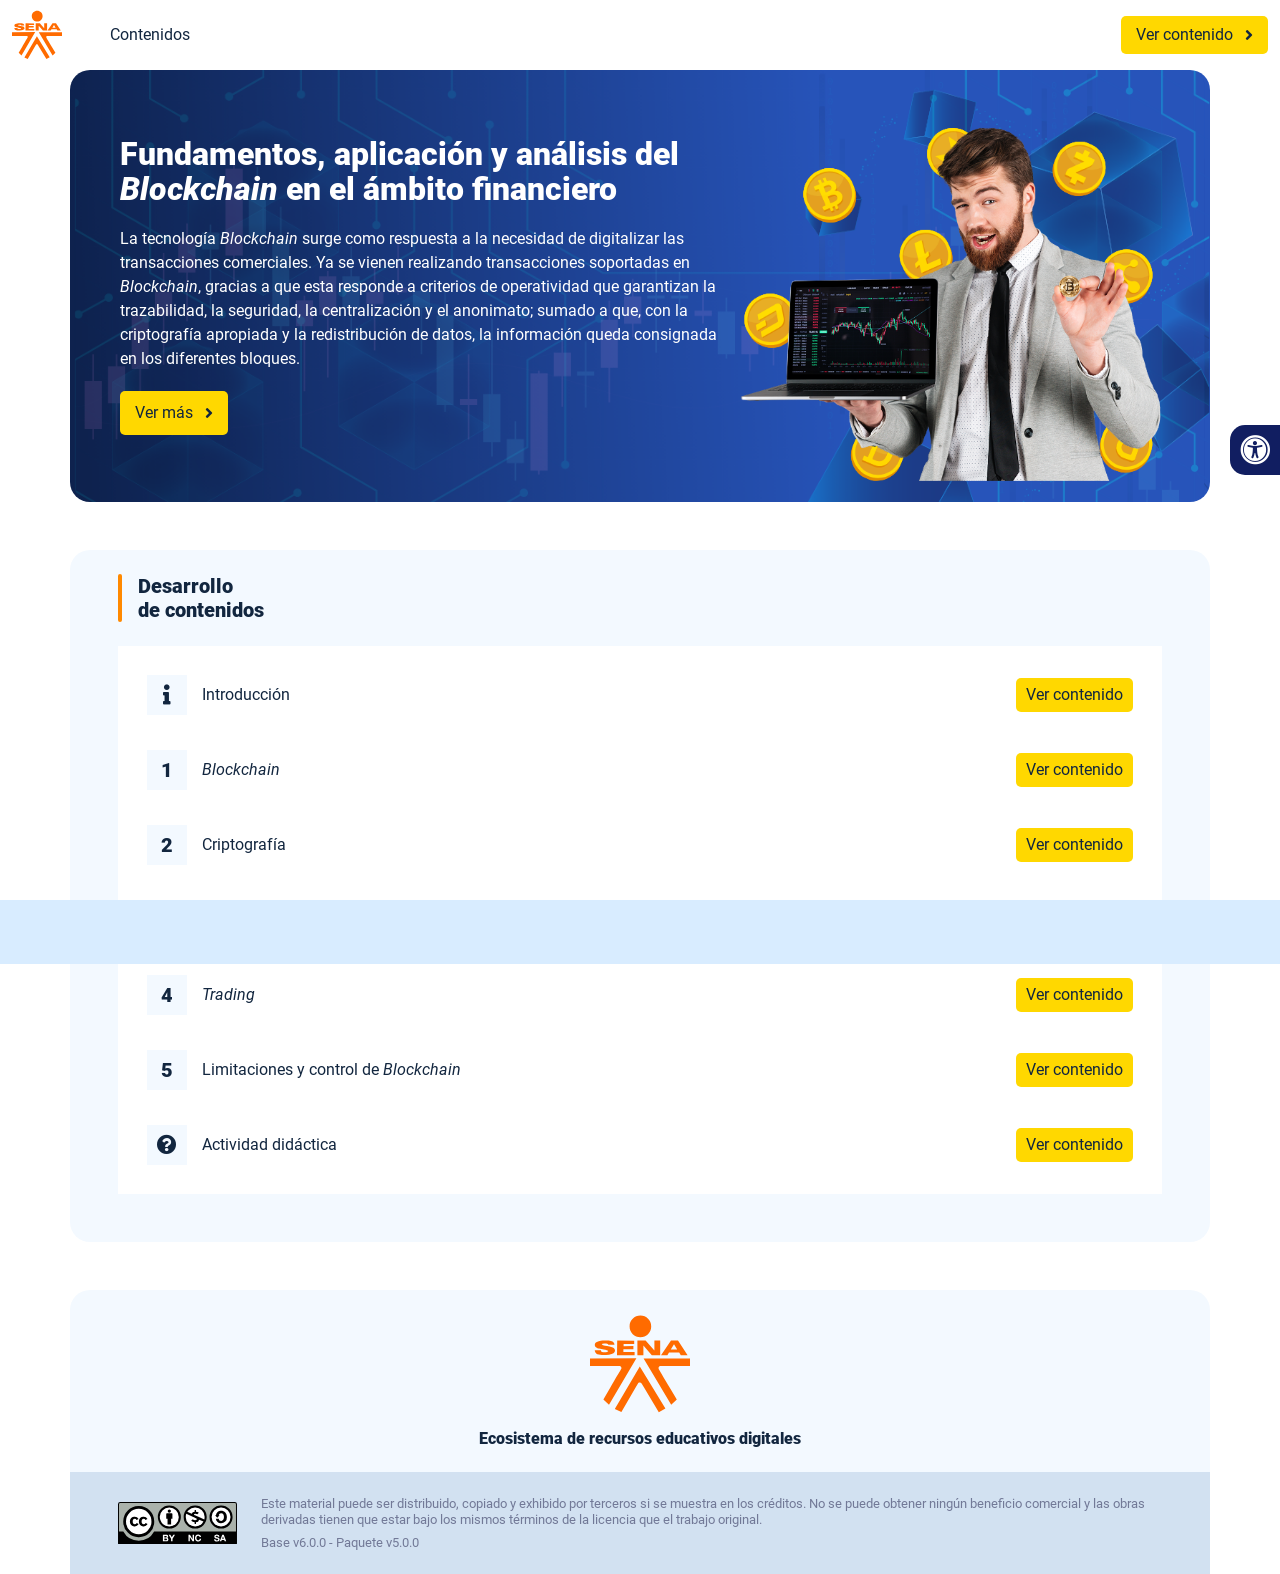
<file: index.html>
<!DOCTYPE html><html lang=""><head><meta charset="utf-8"><meta http-equiv="X-UA-Compatible" content="IE=edge"><meta name="viewport" content="width=device-width,initial-scale=1"><link rel="icon" href="favicon.ico"><title>Fundamentos, aplicación y análisis del Blockchain en el ámbito financiero</title><link href="css/actividad.e92b8a35.css" rel="prefetch"><link href="css/chunk-0b10f9b9.e71cb334.css" rel="prefetch"><link href="css/chunk-0d02006a.6e6984b4.css" rel="prefetch"><link href="css/chunk-10d7dd5c.e71cb334.css" rel="prefetch"><link href="css/chunk-205221e7.e71cb334.css" rel="prefetch"><link href="css/chunk-2d4cff20.e71cb334.css" rel="prefetch"><link href="css/chunk-4ef72cd9.e71cb334.css" rel="prefetch"><link href="css/chunk-515a8379.70a5a657.css" rel="prefetch"><link href="css/chunk-59974754.d98aa90c.css" rel="prefetch"><link href="css/chunk-60a150e8.e71cb334.css" rel="prefetch"><link href="css/chunk-6e1e538a.d2f45819.css" rel="prefetch"><link href="css/chunk-7d598149.e71cb334.css" rel="prefetch"><link href="css/chunk-a71bdd78.e71cb334.css" rel="prefetch"><link href="css/chunk-cda87f0a.5d24a906.css" rel="prefetch"><link href="css/comple.64be26d2.css" rel="prefetch"><link href="css/creditos.3bdde628.css" rel="prefetch"><link href="css/glosario.8e1fae04.css" rel="prefetch"><link href="css/intro.e92b8a35.css" rel="prefetch"><link href="css/referencias.8dfd35f2.css" rel="prefetch"><link href="css/sintesis.e92b8a35.css" rel="prefetch"><link href="css/tema1.e92b8a35.css" rel="prefetch"><link href="css/tema2.e92b8a35.css" rel="prefetch"><link href="css/tema3.e92b8a35.css" rel="prefetch"><link href="css/tema4.e92b8a35.css" rel="prefetch"><link href="css/tema5.e92b8a35.css" rel="prefetch"><link href="js/actividad.e3a6899f.js" rel="prefetch"><link href="js/chunk-0206bfa0.7779c811.js" rel="prefetch"><link href="js/chunk-0b10f9b9.82e78c62.js" rel="prefetch"><link href="js/chunk-0d02006a.3936dedd.js" rel="prefetch"><link href="js/chunk-10d7dd5c.ee9ee92b.js" rel="prefetch"><link href="js/chunk-13a6037e.838d74f4.js" rel="prefetch"><link href="js/chunk-205221e7.02c9e521.js" rel="prefetch"><link href="js/chunk-2c06842c.4216807e.js" rel="prefetch"><link href="js/chunk-2d0e96ec.4769df00.js" rel="prefetch"><link href="js/chunk-2d208d90.cbdaacb7.js" rel="prefetch"><link href="js/chunk-2d21d0e2.7861b45c.js" rel="prefetch"><link href="js/chunk-2d22c123.a0b13efa.js" rel="prefetch"><link href="js/chunk-2d4cff20.932e0574.js" rel="prefetch"><link href="js/chunk-2e80bb9a.52d1bd14.js" rel="prefetch"><link href="js/chunk-2fdc87ee.856a9f7d.js" rel="prefetch"><link href="js/chunk-4ef72cd9.6ef052f6.js" rel="prefetch"><link href="js/chunk-515a8379.47ff4a49.js" rel="prefetch"><link href="js/chunk-5309f94e.07dbe349.js" rel="prefetch"><link href="js/chunk-53ccb27e.eb32f469.js" rel="prefetch"><link href="js/chunk-59974754.27868c30.js" rel="prefetch"><link href="js/chunk-60a150e8.bfec16e5.js" rel="prefetch"><link href="js/chunk-69444b4c.0829c29e.js" rel="prefetch"><link href="js/chunk-6e1e538a.36de014e.js" rel="prefetch"><link href="js/chunk-7d598149.ceb75b30.js" rel="prefetch"><link href="js/chunk-a71bdd78.19233b92.js" rel="prefetch"><link href="js/chunk-c796899c.5ac03747.js" rel="prefetch"><link href="js/chunk-cda87f0a.7610556c.js" rel="prefetch"><link href="js/chunk-e8a7823a.b5b37784.js" rel="prefetch"><link href="js/comple.dfdd485c.js" rel="prefetch"><link href="js/creditos.92c3a67b.js" rel="prefetch"><link href="js/glosario.76705c66.js" rel="prefetch"><link href="js/intro.e12f14ea.js" rel="prefetch"><link href="js/referencias.f84d01cc.js" rel="prefetch"><link href="js/sintesis.cb7b9b34.js" rel="prefetch"><link href="js/tema1.159d7783.js" rel="prefetch"><link href="js/tema2.ec6b5966.js" rel="prefetch"><link href="js/tema3.fabf21a9.js" rel="prefetch"><link href="js/tema4.3a74300c.js" rel="prefetch"><link href="js/tema5.50aa0cd0.js" rel="prefetch"><link href="css/app.f872b4f3.css" rel="preload" as="style"><link href="css/chunk-vendors.04730ec9.css" rel="preload" as="style"><link href="js/app.26230e89.js" rel="preload" as="script"><link href="js/chunk-vendors.d34b422a.js" rel="preload" as="script"><link href="css/chunk-vendors.04730ec9.css" rel="stylesheet"><link href="css/app.f872b4f3.css" rel="stylesheet"></head><body><noscript><strong>We're sorry but Fundamentos, aplicación y análisis del Blockchain en el ámbito financiero doesn't work properly without JavaScript enabled. Please enable it to continue.</strong></noscript><div id="app"></div><script src="js/chunk-vendors.d34b422a.js"></script><script src="js/app.26230e89.js"></script></body></html>
</file>
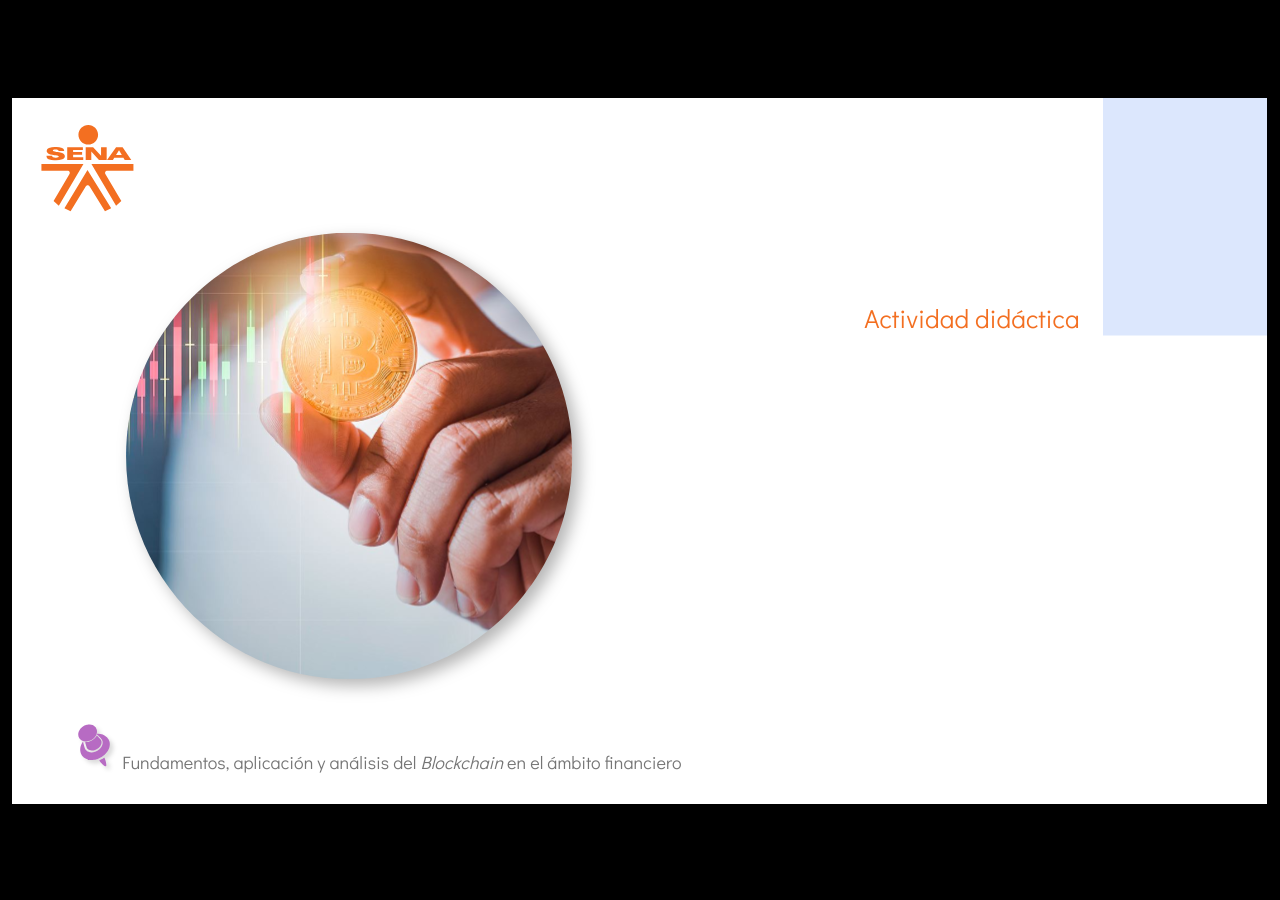
<file: actividades/actividad01/index.html>
<!doctype html>
<html lang="es">
<head>
  <meta charset="utf-8">
  <!-- Creado con Storyline 360 - http://www.articulate.com  -->
  <!-- version: 3.64.27845.0 -->
  <title>Actividad did&#225;ctica</title>
  <meta http-equiv="x-ua-compatible" content="IE=edge"/>
  <meta name="viewport" content="width=device-width,initial-scale=1,user-scalable=no,shrink-to-fit=no,minimal-ui"/>
  <meta name="apple-mobile-web-app-capable" content="yes"/>
  <style>
    html, body { height: 100%; padding: 0; margin: 0 }
    #app { height: 100%; width: 100%; }
  </style>
  
  <script>window.THREE = { };</script>
</head>
<body style="background: #000000" class="cs-HTML theme-classic">
  <!-- 360 -->
  <script>!function(e){var i=/iPhone/i,o=/iPod/i,n=/iPad/i,t=/(?=.*\bAndroid\b)(?=.*\bMobile\b)/i,d=/Android/i,s=/(?=.*\bAndroid\b)(?=.*\bSD4930UR\b)/i,b=/(?=.*\bAndroid\b)(?=.*\b(?:KFOT|KFTT|KFJWI|KFJWA|KFSOWI|KFTHWI|KFTHWA|KFAPWI|KFAPWA|KFARWI|KFASWI|KFSAWI|KFSAWA)\b)/i,r=/IEMobile/i,h=/(?=.*\bWindows\b)(?=.*\bARM\b)/i,a=/BlackBerry/i,l=/BB10/i,p=/Opera Mini/i,f=/(CriOS|Chrome)(?=.*\bMobile\b)/i,u=/(?=.*\bFirefox\b)(?=.*\bMobile\b)/i,c=new RegExp("(?:Nexus 7|BNTV250|Kindle Fire|Silk|GT-P1000)","i"),w=function(e,i){return e.test(i)},A=function(e){var A=e||navigator.userAgent,v=A.split("[FBAN");if(void 0!==v[1]&&(A=v[0]),this.apple={phone:w(i,A),ipod:w(o,A),tablet:!w(i,A)&&w(n,A),device:w(i,A)||w(o,A)||w(n,A)},this.amazon={phone:w(s,A),tablet:!w(s,A)&&w(b,A),device:w(s,A)||w(b,A)},this.android={phone:w(s,A)||w(t,A),tablet:!w(s,A)&&!w(t,A)&&(w(b,A)||w(d,A)),device:w(s,A)||w(b,A)||w(t,A)||w(d,A)},this.windows={phone:w(r,A),tablet:w(h,A),device:w(r,A)||w(h,A)},this.other={blackberry:w(a,A),blackberry10:w(l,A),opera:w(p,A),firefox:w(u,A),chrome:w(f,A),device:w(a,A)||w(l,A)||w(p,A)||w(u,A)||w(f,A)},this.seven_inch=w(c,A),this.any=this.apple.device||this.android.device||this.windows.device||this.other.device||this.seven_inch,this.phone=this.apple.phone||this.android.phone||this.windows.phone,this.tablet=this.apple.tablet||this.android.tablet||this.windows.tablet,"undefined"==typeof window)return this},v=function(){var e=new A;return e.Class=A,e};"undefined"!=typeof module&&module.exports&&"undefined"==typeof window?module.exports=A:"undefined"!=typeof module&&module.exports&&"undefined"!=typeof window?module.exports=v():"function"==typeof define&&define.amd?define("isMobile",[],e.isMobile=v()):e.isMobile=v()}(this);
    window.isMobile.apple.tablet = window.isMobile.apple.tablet ||
      (navigator.platform === 'MacIntel' && navigator.maxTouchPoints > 1);
    window.isMobile.apple.device = window.isMobile.apple.device || window.isMobile.apple.tablet;
    window.isMobile.tablet = window.isMobile.tablet || window.isMobile.apple.tablet;
    window.isMobile.any = window.isMobile.any || window.isMobile.apple.tablet;
  </script>

  <div id="focus-sink" tabindex="-1"></div>

  <div id="preso"></div>
  <script>
    window.DS = {};
    window.globals = {
      DATA_PATH_BASE: '',
      HAS_FRAME: true,
      HAS_SLIDE: true,

      lmsPresent: false,
      tinCanPresent: false,
      cmi5Present: false,
      aoSupport: false,
      scale: 'show all',
      captureRc: false,
      browserSize: 'optimal',
      bgColor: '#000000',
      features: 'InsertSvgPicture,MultipleQuizTracking,QuestionCorrectVariable',
      themeName: 'classic',
      preloaderColor: '#FFFFFF',
      suppressAnalytics: false,
      productChannel: 'stable',
      publishSource: 'storyline',
      aid: 'aid|dd73bbe0-893c-4c5d-ada9-b44ee608dcb3',
      cid: '04bfd34e-cd07-4569-9f02-371561cab23e',
      playerVersion: '3.64.27845.0',
      publishTimestamp: '2022-06-14T01:05:22.3419741Z',
      maxIosVideoElements: 10,

      
      parseParams: function(qs) {
        if (window.globals.parsedParams != null) {
          return window.globals.parsedParams;
        }
        qs = (qs || window.location.search.substr(1)).split('+').join(' ');
        var params = {},
            tokens,
            re = /[?&]?([^=]+)=([^&]*)/g;

        while (tokens = re.exec(qs)) {
          params[decodeURIComponent(tokens[1]).trim()] =
            decodeURIComponent(tokens[2]).trim();
        }
        window.globals.parsedParams = params;
        return params;
      }

    };

    (function() {

      var classTypes = [ 'desktop', 'mobile', 'phone', 'tablet' ];

      var addDeviceClasses = function(prefix, testObj) {
        var curr, i;
        for (i = 0; i < classTypes.length; i++) {
          curr = classTypes[i];
          if (testObj[curr]) {
            document.body.classList.add(prefix + curr);
          }
        }
      };

      var params = window.globals.parseParams(),
          isDevicePreview = params.devicepreview === '1',
          isPhoneOverride = params.deviceType === 'phone' || (isDevicePreview && params.phone == '1'),
          isTabletOverride = (params.deviceType === 'tablet' || isDevicePreview) && !isPhoneOverride,
          isMobileOverride = isPhoneOverride || isTabletOverride;

      var deviceView = {
        desktop: !window.isMobile.any && !isMobileOverride,
        mobile: window.isMobile.any || isMobileOverride,
        phone: isPhoneOverride || (window.isMobile.phone && !isTabletOverride),
        tablet: isTabletOverride || window.isMobile.tablet
      };

      window.globals.deviceView = deviceView;
      window.isMobile.desktop = !window.isMobile.any;
      window.isMobile.mobile = window.isMobile.any;

      addDeviceClasses('view-', deviceView);

    })();
  </script>
  
  <script src='story_content/user.js' type=text/javascript></script>
  <div class="slide-loader"></div>

  <script>
    if (window.globals.deviceView.isMobile) { var doc = document, loader = doc.body.querySelector('.slide-loader'); [ 1, 2, 3 ].forEach(function(n) { var d = doc.createElement('div'); d.style.backgroundColor = window.globals.preloaderColor; d.classList.add('mobile-loader-dot'); d.classList.add('dot' + n); loader.appendChild(d); }); }
  </script>

  <div class="mobile-load-title-overlay" style="display: none">
    <div class="mobile-load-title">Actividad did&#225;ctica</div>
  </div>

  <div class="mobile-chrome-warning"></div>

  <script>
    
    if (window.autoSpider && window.vInterfaceObject) {
      document.querySelector('.mobile-load-title-overlay').style.display = 'none';
    }
  </script>

  

  <link rel="stylesheet" href="html5/data/css/output.min.css" data-noprefix/>
</body>
<script src="html5/lib/scripts/bootstrapper.min.js"></script>
</html>
</file>
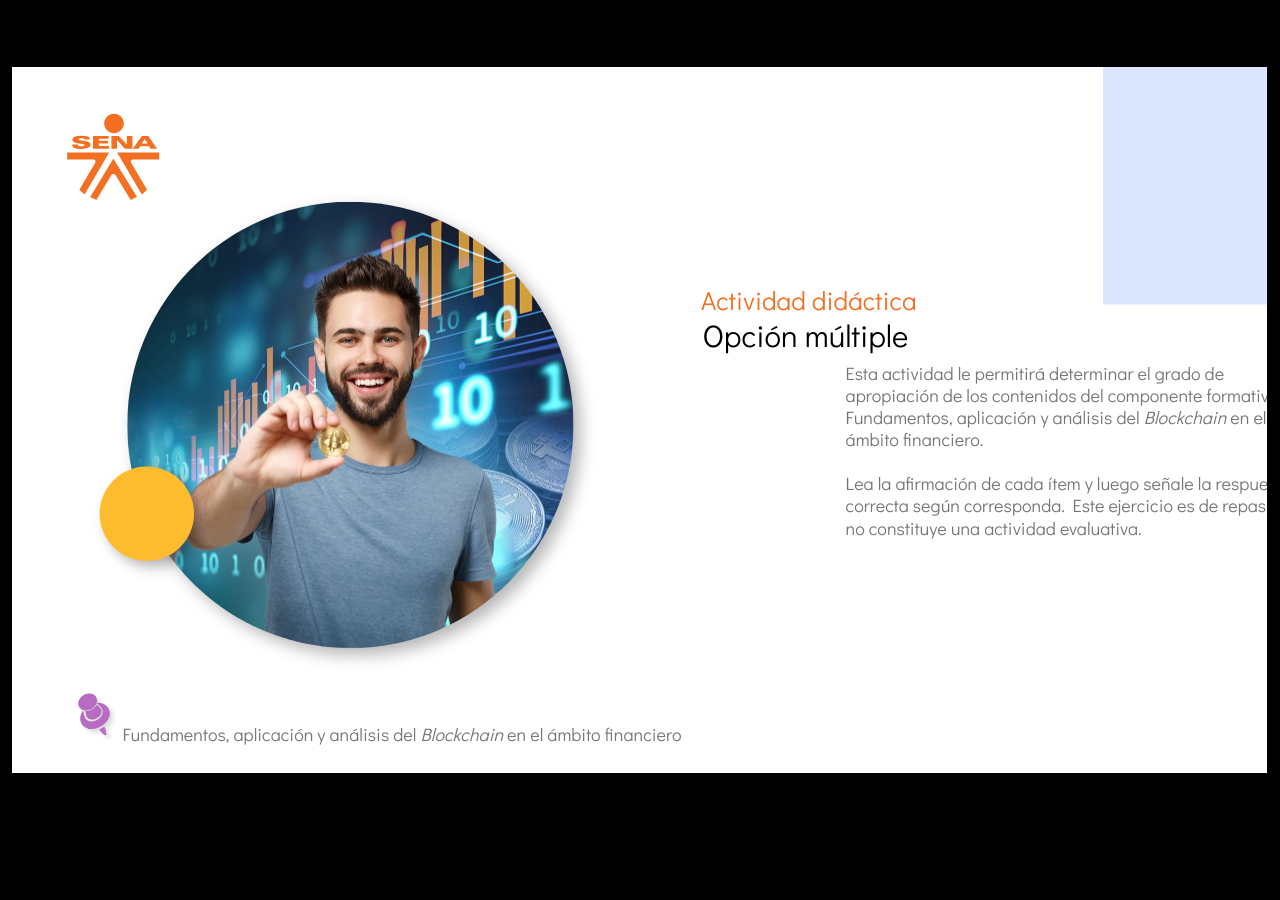
<file: actividades/actividad02/index.html>
<!doctype html>
<html lang="es">
<head>
  <meta charset="utf-8">
  <!-- Creado con Storyline 360 - http://www.articulate.com  -->
  <!-- version: 3.64.27845.0 -->
  <title>Actividad did&#225;ctica</title>
  <meta http-equiv="x-ua-compatible" content="IE=edge"/>
  <meta name="viewport" content="width=device-width,initial-scale=1,user-scalable=no,shrink-to-fit=no,minimal-ui"/>
  <meta name="apple-mobile-web-app-capable" content="yes"/>
  <style>
    html, body { height: 100%; padding: 0; margin: 0 }
    #app { height: 100%; width: 100%; }
  </style>
  
  <script>window.THREE = { };</script>
</head>
<body style="background: #000000" class="cs-HTML theme-classic">
  <!-- 360 -->
  <script>!function(e){var i=/iPhone/i,o=/iPod/i,n=/iPad/i,t=/(?=.*\bAndroid\b)(?=.*\bMobile\b)/i,d=/Android/i,s=/(?=.*\bAndroid\b)(?=.*\bSD4930UR\b)/i,b=/(?=.*\bAndroid\b)(?=.*\b(?:KFOT|KFTT|KFJWI|KFJWA|KFSOWI|KFTHWI|KFTHWA|KFAPWI|KFAPWA|KFARWI|KFASWI|KFSAWI|KFSAWA)\b)/i,r=/IEMobile/i,h=/(?=.*\bWindows\b)(?=.*\bARM\b)/i,a=/BlackBerry/i,l=/BB10/i,p=/Opera Mini/i,f=/(CriOS|Chrome)(?=.*\bMobile\b)/i,u=/(?=.*\bFirefox\b)(?=.*\bMobile\b)/i,c=new RegExp("(?:Nexus 7|BNTV250|Kindle Fire|Silk|GT-P1000)","i"),w=function(e,i){return e.test(i)},A=function(e){var A=e||navigator.userAgent,v=A.split("[FBAN");if(void 0!==v[1]&&(A=v[0]),this.apple={phone:w(i,A),ipod:w(o,A),tablet:!w(i,A)&&w(n,A),device:w(i,A)||w(o,A)||w(n,A)},this.amazon={phone:w(s,A),tablet:!w(s,A)&&w(b,A),device:w(s,A)||w(b,A)},this.android={phone:w(s,A)||w(t,A),tablet:!w(s,A)&&!w(t,A)&&(w(b,A)||w(d,A)),device:w(s,A)||w(b,A)||w(t,A)||w(d,A)},this.windows={phone:w(r,A),tablet:w(h,A),device:w(r,A)||w(h,A)},this.other={blackberry:w(a,A),blackberry10:w(l,A),opera:w(p,A),firefox:w(u,A),chrome:w(f,A),device:w(a,A)||w(l,A)||w(p,A)||w(u,A)||w(f,A)},this.seven_inch=w(c,A),this.any=this.apple.device||this.android.device||this.windows.device||this.other.device||this.seven_inch,this.phone=this.apple.phone||this.android.phone||this.windows.phone,this.tablet=this.apple.tablet||this.android.tablet||this.windows.tablet,"undefined"==typeof window)return this},v=function(){var e=new A;return e.Class=A,e};"undefined"!=typeof module&&module.exports&&"undefined"==typeof window?module.exports=A:"undefined"!=typeof module&&module.exports&&"undefined"!=typeof window?module.exports=v():"function"==typeof define&&define.amd?define("isMobile",[],e.isMobile=v()):e.isMobile=v()}(this);
    window.isMobile.apple.tablet = window.isMobile.apple.tablet ||
      (navigator.platform === 'MacIntel' && navigator.maxTouchPoints > 1);
    window.isMobile.apple.device = window.isMobile.apple.device || window.isMobile.apple.tablet;
    window.isMobile.tablet = window.isMobile.tablet || window.isMobile.apple.tablet;
    window.isMobile.any = window.isMobile.any || window.isMobile.apple.tablet;
  </script>

  <div id="focus-sink" tabindex="-1"></div>

  <div id="preso"></div>
  <script>
    window.DS = {};
    window.globals = {
      DATA_PATH_BASE: '',
      HAS_FRAME: true,
      HAS_SLIDE: true,

      lmsPresent: false,
      tinCanPresent: false,
      cmi5Present: false,
      aoSupport: false,
      scale: 'show all',
      captureRc: false,
      browserSize: 'optimal',
      bgColor: '#000000',
      features: 'InsertSvgPicture,MultipleQuizTracking,QuestionCorrectVariable',
      themeName: 'classic',
      preloaderColor: '#FFFFFF',
      suppressAnalytics: false,
      productChannel: 'stable',
      publishSource: 'storyline',
      aid: 'aid|dd73bbe0-893c-4c5d-ada9-b44ee608dcb3',
      cid: '04bfd34e-cd07-4569-9f02-371561cab23e',
      playerVersion: '3.64.27845.0',
      publishTimestamp: '2022-06-12T03:55:41.6796958Z',
      maxIosVideoElements: 10,

      
      parseParams: function(qs) {
        if (window.globals.parsedParams != null) {
          return window.globals.parsedParams;
        }
        qs = (qs || window.location.search.substr(1)).split('+').join(' ');
        var params = {},
            tokens,
            re = /[?&]?([^=]+)=([^&]*)/g;

        while (tokens = re.exec(qs)) {
          params[decodeURIComponent(tokens[1]).trim()] =
            decodeURIComponent(tokens[2]).trim();
        }
        window.globals.parsedParams = params;
        return params;
      }

    };

    (function() {

      var classTypes = [ 'desktop', 'mobile', 'phone', 'tablet' ];

      var addDeviceClasses = function(prefix, testObj) {
        var curr, i;
        for (i = 0; i < classTypes.length; i++) {
          curr = classTypes[i];
          if (testObj[curr]) {
            document.body.classList.add(prefix + curr);
          }
        }
      };

      var params = window.globals.parseParams(),
          isDevicePreview = params.devicepreview === '1',
          isPhoneOverride = params.deviceType === 'phone' || (isDevicePreview && params.phone == '1'),
          isTabletOverride = (params.deviceType === 'tablet' || isDevicePreview) && !isPhoneOverride,
          isMobileOverride = isPhoneOverride || isTabletOverride;

      var deviceView = {
        desktop: !window.isMobile.any && !isMobileOverride,
        mobile: window.isMobile.any || isMobileOverride,
        phone: isPhoneOverride || (window.isMobile.phone && !isTabletOverride),
        tablet: isTabletOverride || window.isMobile.tablet
      };

      window.globals.deviceView = deviceView;
      window.isMobile.desktop = !window.isMobile.any;
      window.isMobile.mobile = window.isMobile.any;

      addDeviceClasses('view-', deviceView);

    })();
  </script>
  
  <script src='story_content/user.js' type=text/javascript></script>
  <div class="slide-loader"></div>

  <script>
    if (window.globals.deviceView.isMobile) { var doc = document, loader = doc.body.querySelector('.slide-loader'); [ 1, 2, 3 ].forEach(function(n) { var d = doc.createElement('div'); d.style.backgroundColor = window.globals.preloaderColor; d.classList.add('mobile-loader-dot'); d.classList.add('dot' + n); loader.appendChild(d); }); }
  </script>

  <div class="mobile-load-title-overlay" style="display: none">
    <div class="mobile-load-title">Actividad did&#225;ctica</div>
  </div>

  <div class="mobile-chrome-warning"></div>

  <script>
    
    if (window.autoSpider && window.vInterfaceObject) {
      document.querySelector('.mobile-load-title-overlay').style.display = 'none';
    }
  </script>

  

  <link rel="stylesheet" href="html5/data/css/output.min.css" data-noprefix/>
</body>
<script src="html5/lib/scripts/bootstrapper.min.js"></script>
</html>
</file>
<file: css/actividad.e92b8a35.css>
.banner-interno{position:relative}.banner-interno__fondo{position:absolute;top:0;bottom:-50px;left:0;right:0;background-color:#2754ba;background-size:cover;background-position:50%}.banner-interno__titulo{display:flex;align-items:center}.banner-interno__titulo__icono{display:block;width:32px;height:32px;border-radius:50%;background-color:#fff;position:relative}.banner-interno__titulo__icono i{color:#2754ba;position:absolute;left:50%;top:50%;transform:translate(-50%,-50%)}.banner-interno__titulo h1{color:#fff;line-height:1.1em}
</file>
<file: css/chunk-0b10f9b9.e71cb334.css>
.horizontal-scroll__wrapper[data-v-22adfd6b]{overflow:hidden}.horizontal-scroll[data-v-22adfd6b]{display:flex;transition:transform .5s ease-in-out;align-items:center;flex-wrap:nowrap}.horizontal-scroll[data-v-22adfd6b]:not(.row){width:100%}.horizontal-scroll--item-fw[data-v-22adfd6b]>div{flex-grow:0;flex-shrink:0;width:100%;margin:0!important}
</file>
<file: css/chunk-0d02006a.6e6984b4.css>
.barra-avance{display:flex;align-items:center;justify-content:space-between;position:fixed;bottom:0;left:0;width:100%;padding:10px;background-color:#d8ecff;transition:transform .5s ease-in-out;z-index:100000}.barra-avance__barra{margin:0 20px;flex:1;position:relative;max-width:800px}.barra-avance__barra--amarilla,.barra-avance__barra--blanca{height:4px}.barra-avance__barra--amarilla:after,.barra-avance__barra--amarilla:before,.barra-avance__barra--blanca:after,.barra-avance__barra--blanca:before{content:"";display:block;width:10px;height:10px;border-radius:50%;position:absolute;top:50%}.barra-avance__barra--amarilla:before,.barra-avance__barra--blanca:before{left:0;transform:translate(-50%,-50%)}.barra-avance__barra--amarilla:after,.barra-avance__barra--blanca:after{right:0;transform:translate(50%,-50%)}.barra-avance__barra--blanca,.barra-avance__barra--blanca:after,.barra-avance__barra--blanca:before{background-color:#fff}.barra-avance__barra--amarilla{position:absolute;width:100%;top:0;background-color:#ffd800}.barra-avance__barra--amarilla:after,.barra-avance__barra--amarilla:before{background-color:#ffd800}.barra-avance__boton--regresar{background-color:#b0c0d2}.barra-avance__boton--regresar span{color:#111e61!important}.barra-avance__boton--disable{opacity:0;pointer-events:none}.barra-avance--open{transform:translateY(0)}.barra-avance--close{transform:translateY(100%)}
</file>
<file: css/chunk-10d7dd5c.e71cb334.css>
.horizontal-scroll__wrapper[data-v-22adfd6b]{overflow:hidden}.horizontal-scroll[data-v-22adfd6b]{display:flex;transition:transform .5s ease-in-out;align-items:center;flex-wrap:nowrap}.horizontal-scroll[data-v-22adfd6b]:not(.row){width:100%}.horizontal-scroll--item-fw[data-v-22adfd6b]>div{flex-grow:0;flex-shrink:0;width:100%;margin:0!important}
</file>
<file: css/chunk-205221e7.e71cb334.css>
.horizontal-scroll__wrapper[data-v-22adfd6b]{overflow:hidden}.horizontal-scroll[data-v-22adfd6b]{display:flex;transition:transform .5s ease-in-out;align-items:center;flex-wrap:nowrap}.horizontal-scroll[data-v-22adfd6b]:not(.row){width:100%}.horizontal-scroll--item-fw[data-v-22adfd6b]>div{flex-grow:0;flex-shrink:0;width:100%;margin:0!important}
</file>
<file: css/chunk-2d4cff20.e71cb334.css>
.horizontal-scroll__wrapper[data-v-22adfd6b]{overflow:hidden}.horizontal-scroll[data-v-22adfd6b]{display:flex;transition:transform .5s ease-in-out;align-items:center;flex-wrap:nowrap}.horizontal-scroll[data-v-22adfd6b]:not(.row){width:100%}.horizontal-scroll--item-fw[data-v-22adfd6b]>div{flex-grow:0;flex-shrink:0;width:100%;margin:0!important}
</file>
<file: css/chunk-4ef72cd9.e71cb334.css>
.horizontal-scroll__wrapper[data-v-22adfd6b]{overflow:hidden}.horizontal-scroll[data-v-22adfd6b]{display:flex;transition:transform .5s ease-in-out;align-items:center;flex-wrap:nowrap}.horizontal-scroll[data-v-22adfd6b]:not(.row){width:100%}.horizontal-scroll--item-fw[data-v-22adfd6b]>div{flex-grow:0;flex-shrink:0;width:100%;margin:0!important}
</file>
<file: css/chunk-515a8379.70a5a657.css>
.banner-interno{position:relative}.banner-interno__fondo{position:absolute;top:0;bottom:-50px;left:0;right:0;background-color:#2754ba;background-size:cover;background-position:50%}.banner-interno__titulo{display:flex;align-items:center}.banner-interno__titulo__icono{display:block;width:32px;height:32px;border-radius:50%;background-color:#fff;position:relative}.banner-interno__titulo__icono i{color:#2754ba;position:absolute;left:50%;top:50%;transform:translate(-50%,-50%)}.banner-interno__titulo h1,.banner-interno__titulo h2,.banner-interno__titulo h3,.banner-interno__titulo h4,.banner-interno__titulo h5,.banner-interno__titulo h6{color:#fff;line-height:1.1em}
</file>
<file: css/chunk-59974754.d98aa90c.css>
.aside-menu{position:sticky;top:70px;flex:0 0 0;width:0;min-height:calc(100vh - 70px);max-height:calc(100vh - 70px);background-color:#f3f9ff;transition:flex .5s ease-in-out,width .5s ease-in-out;overflow-x:hidden;z-index:100001}.aside-menu a{color:#111e61}.aside-menu--open{flex:0 0 300px;width:300px}.aside-menu__content{width:300px;display:flex;flex-direction:column;justify-content:space-between;min-height:calc(100vh - 70px);max-height:calc(100vh - 70px);border-right:1px solid #d8ecff}@media (max-height:800px){.aside-menu__content{min-height:800px;max-height:800px;overflow-y:auto}}.aside-menu__header{padding:10px;text-align:center;background-color:#d8ecff}.aside-menu__header h4{margin:0}.aside-menu__menu{overflow-y:auto;flex-grow:1;list-style:none;padding-left:0;margin-bottom:0}.aside-menu__menu__item--active .aside-menu__menu__item__lnk,.aside-menu__menu__item--active .aside-menu__sec-menu__item__lnk{background-color:#d8ecff;font-weight:700}.aside-menu__menu__item--sub-menu:hover,.aside-menu__menu__item:hover,.aside-menu__sec-menu__item:hover{background-color:#d8ecff}.aside-menu__menu__item--sub-menu{padding-left:10px}.aside-menu__menu__item--sub-menu--active .aside-menu__menu__item__lnk,.aside-menu__menu__item--sub-menu--active .aside-menu__sec-menu__item__lnk{background-color:#d8ecff;font-weight:700;position:relative}.aside-menu__menu__item--sub-menu--active .aside-menu__menu__item__lnk:before,.aside-menu__menu__item--sub-menu--active .aside-menu__sec-menu__item__lnk:before{content:"";display:block;position:absolute;left:0;bottom:0;top:0;width:4px;border-radius:2px;background-color:#ff8900}.aside-menu__menu__item__lnk,.aside-menu__sec-menu__item__lnk{display:flex;align-items:center;padding:10px 15px;line-height:1.1em}.aside-menu__menu__item__lnk i,.aside-menu__menu__item__lnk span,.aside-menu__sec-menu__item__lnk i,.aside-menu__sec-menu__item__lnk span{margin-right:10px}.aside-menu__menu__item__lnk i:last-child,.aside-menu__menu__item__lnk span:last-child,.aside-menu__sec-menu__item__lnk i:last-child,.aside-menu__sec-menu__item__lnk span:last-child{margin-right:0}.aside-menu__sec-menu{background-color:#d8ecff;padding:10px 0;flex-shrink:0;margin-bottom:0}.aside-menu__sec-menu__item{padding:10px 15px}.aside-menu__sec-menu__item__lnk{padding:0;border-radius:1em}.aside-menu__sec-menu__item__lnk i{display:block;width:2em;height:2em;padding:.5em 0;text-align:center;background-color:#fff;border-radius:50%}.aside-menu__sec-menu__item__lnk:hover{background-color:#fff}@media (max-width:992px){.aside-menu{position:fixed;top:70px}}@media (max-width:576px){.aside-menu__sec-menu{padding-bottom:110px}}
</file>
<file: css/chunk-60a150e8.e71cb334.css>
.horizontal-scroll__wrapper[data-v-22adfd6b]{overflow:hidden}.horizontal-scroll[data-v-22adfd6b]{display:flex;transition:transform .5s ease-in-out;align-items:center;flex-wrap:nowrap}.horizontal-scroll[data-v-22adfd6b]:not(.row){width:100%}.horizontal-scroll--item-fw[data-v-22adfd6b]>div{flex-grow:0;flex-shrink:0;width:100%;margin:0!important}
</file>
<file: css/chunk-6e1e538a.d2f45819.css>
.accesibilidad[data-v-4f6b7c58]{position:fixed;right:0;top:50vh;height:50px;background-color:#111e61;border-top-left-radius:15px;border-bottom-left-radius:15px;transform:translateY(-50%) translateX(100%) translateX(-50px);overflow:hidden;transition:transform .3s ease-in-out,height .3s ease-in-out}.accesibilidad[data-v-4f6b7c58]:hover{transform:translateY(-50%) translateX(0);height:12.75rem}.accesibilidad [data-v-4f6b7c58]{color:#fff}.accesibilidad__menu__content .accesibilidad__menu__item[data-v-4f6b7c58]{cursor:pointer}.accesibilidad__menu__content .accesibilidad__menu__item[data-v-4f6b7c58]:hover{background-color:#273685}.accesibilidad__menu__content .accesibilidad__menu__item[data-v-4f6b7c58]:last-child{border:none}.accesibilidad__menu__item[data-v-4f6b7c58]{display:flex;align-items:center;padding:10px;border-bottom:1px solid #273685;line-height:1em;-webkit-user-select:none;-moz-user-select:none;-ms-user-select:none;user-select:none}.accesibilidad__menu i[data-v-4f6b7c58]{font-size:30px;font-style:normal;margin-right:10px;line-height:1em}.accesibilidad__menu img[data-v-4f6b7c58]{width:30px;margin-right:10px}
</file>
<file: css/chunk-7d598149.e71cb334.css>
.horizontal-scroll__wrapper[data-v-22adfd6b]{overflow:hidden}.horizontal-scroll[data-v-22adfd6b]{display:flex;transition:transform .5s ease-in-out;align-items:center;flex-wrap:nowrap}.horizontal-scroll[data-v-22adfd6b]:not(.row){width:100%}.horizontal-scroll--item-fw[data-v-22adfd6b]>div{flex-grow:0;flex-shrink:0;width:100%;margin:0!important}
</file>
<file: css/chunk-a71bdd78.e71cb334.css>
.horizontal-scroll__wrapper[data-v-22adfd6b]{overflow:hidden}.horizontal-scroll[data-v-22adfd6b]{display:flex;transition:transform .5s ease-in-out;align-items:center;flex-wrap:nowrap}.horizontal-scroll[data-v-22adfd6b]:not(.row){width:100%}.horizontal-scroll--item-fw[data-v-22adfd6b]>div{flex-grow:0;flex-shrink:0;width:100%;margin:0!important}
</file>
<file: css/chunk-cda87f0a.5d24a906.css>
.header[data-v-a108b06a]{position:sticky;top:0;padding-top:10px;padding-bottom:10px;background-color:#fff;z-index:10010;line-height:1.1em}.header__logo[data-v-a108b06a]{width:50px}@media (max-width:576px){.header__componente-formativo[data-v-a108b06a]{font-size:.8em}}.header__menu[data-v-a108b06a]{cursor:pointer}.header__menu span[data-v-a108b06a]{font-size:.7em;display:block;line-height:1em;text-align:center;color:#111e61}.header__menu__btn[data-v-a108b06a]{width:30px;height:30px;position:relative;margin-bottom:4px}.header__menu__btn .line-1[data-v-a108b06a],.header__menu__btn .line-2[data-v-a108b06a],.header__menu__btn .line-3[data-v-a108b06a]{height:4px;width:30px;background-color:#111e61;transform-origin:center center;position:absolute;left:0;border-radius:2px}.header__menu__btn .line-1[data-v-a108b06a]{top:4px;-webkit-animation:line-1-inactive-data-v-a108b06a .5s ease-in-out forwards;animation:line-1-inactive-data-v-a108b06a .5s ease-in-out forwards}.header__menu__btn .line-2[data-v-a108b06a]{top:13px;-webkit-animation:line-2-inactive-data-v-a108b06a .5s ease-in-out forwards;animation:line-2-inactive-data-v-a108b06a .5s ease-in-out forwards}.header__menu__btn .line-3[data-v-a108b06a]{top:22px;-webkit-animation:line-3-inactive-data-v-a108b06a .5s ease-in-out forwards;animation:line-3-inactive-data-v-a108b06a .5s ease-in-out forwards}.header__menu__btn[data-v-a108b06a]:hover{cursor:pointer}.header__menu__btn--open .line-1[data-v-a108b06a]{-webkit-animation:line-1-active-data-v-a108b06a .5s ease-in-out forwards;animation:line-1-active-data-v-a108b06a .5s ease-in-out forwards}.header__menu__btn--open .line-2[data-v-a108b06a]{-webkit-animation:line-2-active-data-v-a108b06a .5s ease-in-out forwards;animation:line-2-active-data-v-a108b06a .5s ease-in-out forwards}.header__menu__btn--open .line-3[data-v-a108b06a]{-webkit-animation:line-3-active-data-v-a108b06a .5s ease-in-out forwards;animation:line-3-active-data-v-a108b06a .5s ease-in-out forwards}@-webkit-keyframes line-1-active-data-v-a108b06a{0%{transform:translate(0) rotate(0)}50%{transform:translateY(9px) rotate(0)}to{transform:translateY(9px) rotate(45deg)}}@keyframes line-1-active-data-v-a108b06a{0%{transform:translate(0) rotate(0)}50%{transform:translateY(9px) rotate(0)}to{transform:translateY(9px) rotate(45deg)}}@-webkit-keyframes line-2-active-data-v-a108b06a{0%{transform:scale(1)}to{transform:scale(0)}}@keyframes line-2-active-data-v-a108b06a{0%{transform:scale(1)}to{transform:scale(0)}}@-webkit-keyframes line-3-active-data-v-a108b06a{0%{transform:translate(0) rotate(0)}50%{transform:translateY(-9px) rotate(0)}to{transform:translateY(-9px) rotate(-45deg)}}@keyframes line-3-active-data-v-a108b06a{0%{transform:translate(0) rotate(0)}50%{transform:translateY(-9px) rotate(0)}to{transform:translateY(-9px) rotate(-45deg)}}@-webkit-keyframes line-1-inactive-data-v-a108b06a{0%{transform:translateY(9px) rotate(45deg)}50%{transform:translateY(9px) rotate(0)}to{transform:translate(0) rotate(0)}}@keyframes line-1-inactive-data-v-a108b06a{0%{transform:translateY(9px) rotate(45deg)}50%{transform:translateY(9px) rotate(0)}to{transform:translate(0) rotate(0)}}@-webkit-keyframes line-2-inactive-data-v-a108b06a{0%{transform:scale(0)}to{transform:scale(1)}}@keyframes line-2-inactive-data-v-a108b06a{0%{transform:scale(0)}to{transform:scale(1)}}@-webkit-keyframes line-3-inactive-data-v-a108b06a{0%{transform:translateY(-9px) rotate(-45deg)}50%{transform:translateY(-9px) rotate(0)}to{transform:translate(0) rotate(0)}}@keyframes line-3-inactive-data-v-a108b06a{0%{transform:translateY(-9px) rotate(-45deg)}50%{transform:translateY(-9px) rotate(0)}to{transform:translate(0) rotate(0)}}
</file>
<file: css/comple.64be26d2.css>
.banner-interno{position:relative}.banner-interno__fondo{position:absolute;top:0;bottom:-50px;left:0;right:0;background-color:#2754ba;background-size:cover;background-position:50%}.banner-interno__titulo{display:flex;align-items:center}.banner-interno__titulo__icono{display:block;width:32px;height:32px;border-radius:50%;background-color:#fff;position:relative}.banner-interno__titulo__icono i{color:#2754ba;position:absolute;left:50%;top:50%;transform:translate(-50%,-50%)}.banner-interno__titulo h1,.banner-interno__titulo h2,.banner-interno__titulo h3,.banner-interno__titulo h4,.banner-interno__titulo h5,.banner-interno__titulo h6{color:#fff;line-height:1.1em}.complementario__enlaces{display:flex;justify-content:center;flex-wrap:wrap}.complementario__enlaces a{margin:0 5px}.complementario__btn{font-size:1.5em;line-height:1em}table{width:calc(100% - 1px);min-width:800px}table thead{background-color:#d8ecff}table thead th{border-color:#d8ecff}table td,table th{padding:25px 20px;text-align:center}
</file>
<file: css/creditos.3bdde628.css>
.banner-interno{position:relative}.banner-interno__fondo{position:absolute;top:0;bottom:-50px;left:0;right:0;background-color:#2754ba;background-size:cover;background-position:50%}.banner-interno__titulo{display:flex;align-items:center}.banner-interno__titulo__icono{display:block;width:32px;height:32px;border-radius:50%;background-color:#fff;position:relative}.banner-interno__titulo__icono i{color:#2754ba;position:absolute;left:50%;top:50%;transform:translate(-50%,-50%)}.banner-interno__titulo h1,.banner-interno__titulo h2,.banner-interno__titulo h3,.banner-interno__titulo h4,.banner-interno__titulo h5,.banner-interno__titulo h6{color:#fff;line-height:1.1em}.footer{background-color:#d2e1f1;border-bottom-right-radius:0!important;border-bottom-left-radius:0!important}.footer__all-round{border-bottom-right-radius:20px!important;border-bottom-left-radius:20px!important}.footer p{color:#727997;line-height:1.2em}.creditos-vista .tarjeta.credito{background-color:#d2e1f1}.creditos{color:#727997;overflow-x:auto}.creditos__item{min-width:490px}.creditos p{line-height:1.3em;margin-bottom:0;color:#727997}.creditos__titulo{font-weight:700;background-color:#d2e1f1;padding:5px 10px;border-top-radius:5px;border-top-left-radius:5px;border-top-right-radius:5px}.creditos table td,.creditos table th{border-color:#d2e1f1}
</file>
<file: css/glosario.8e1fae04.css>
.banner-interno{position:relative}.banner-interno__fondo{position:absolute;top:0;bottom:-50px;left:0;right:0;background-color:#2754ba;background-size:cover;background-position:50%}.banner-interno__titulo{display:flex;align-items:center}.banner-interno__titulo__icono{display:block;width:32px;height:32px;border-radius:50%;background-color:#fff;position:relative}.banner-interno__titulo__icono i{color:#2754ba;position:absolute;left:50%;top:50%;transform:translate(-50%,-50%)}.banner-interno__titulo h1,.banner-interno__titulo h2,.banner-interno__titulo h3,.banner-interno__titulo h4,.banner-interno__titulo h5,.banner-interno__titulo h6{color:#fff;line-height:1.1em}.glosario__letra-item{display:flex}.glosario__letra-item__texto{padding-top:5px}.glosario__letra-item__letra__icono{width:32px;height:32px;position:relative;line-height:1em;border-radius:50%;background-color:#d2e1f1}.glosario__letra-item__letra__icono span{position:absolute;left:50%;top:50%;transform:translate(-50%,-50%);font-size:1.1em;font-weight:900}
</file>
<file: css/intro.e92b8a35.css>
.banner-interno{position:relative}.banner-interno__fondo{position:absolute;top:0;bottom:-50px;left:0;right:0;background-color:#2754ba;background-size:cover;background-position:50%}.banner-interno__titulo{display:flex;align-items:center}.banner-interno__titulo__icono{display:block;width:32px;height:32px;border-radius:50%;background-color:#fff;position:relative}.banner-interno__titulo__icono i{color:#2754ba;position:absolute;left:50%;top:50%;transform:translate(-50%,-50%)}.banner-interno__titulo h1{color:#fff;line-height:1.1em}
</file>
<file: css/referencias.8dfd35f2.css>
.banner-interno{position:relative}.banner-interno__fondo{position:absolute;top:0;bottom:-50px;left:0;right:0;background-color:#2754ba;background-size:cover;background-position:50%}.banner-interno__titulo{display:flex;align-items:center}.banner-interno__titulo__icono{display:block;width:32px;height:32px;border-radius:50%;background-color:#fff;position:relative}.banner-interno__titulo__icono i{color:#2754ba;position:absolute;left:50%;top:50%;transform:translate(-50%,-50%)}.banner-interno__titulo h1,.banner-interno__titulo h2,.banner-interno__titulo h3,.banner-interno__titulo h4,.banner-interno__titulo h5,.banner-interno__titulo h6{color:#fff;line-height:1.1em}.referencias__item:last-child hr{display:none}.referencias__item a{color:#2196f3;text-decoration:underline;overflow-wrap:break-word}
</file>
<file: css/sintesis.e92b8a35.css>
.banner-interno{position:relative}.banner-interno__fondo{position:absolute;top:0;bottom:-50px;left:0;right:0;background-color:#2754ba;background-size:cover;background-position:50%}.banner-interno__titulo{display:flex;align-items:center}.banner-interno__titulo__icono{display:block;width:32px;height:32px;border-radius:50%;background-color:#fff;position:relative}.banner-interno__titulo__icono i{color:#2754ba;position:absolute;left:50%;top:50%;transform:translate(-50%,-50%)}.banner-interno__titulo h1{color:#fff;line-height:1.1em}
</file>
<file: css/tema1.e92b8a35.css>
.banner-interno{position:relative}.banner-interno__fondo{position:absolute;top:0;bottom:-50px;left:0;right:0;background-color:#2754ba;background-size:cover;background-position:50%}.banner-interno__titulo{display:flex;align-items:center}.banner-interno__titulo__icono{display:block;width:32px;height:32px;border-radius:50%;background-color:#fff;position:relative}.banner-interno__titulo__icono i{color:#2754ba;position:absolute;left:50%;top:50%;transform:translate(-50%,-50%)}.banner-interno__titulo h1{color:#fff;line-height:1.1em}
</file>
<file: css/tema2.e92b8a35.css>
.banner-interno{position:relative}.banner-interno__fondo{position:absolute;top:0;bottom:-50px;left:0;right:0;background-color:#2754ba;background-size:cover;background-position:50%}.banner-interno__titulo{display:flex;align-items:center}.banner-interno__titulo__icono{display:block;width:32px;height:32px;border-radius:50%;background-color:#fff;position:relative}.banner-interno__titulo__icono i{color:#2754ba;position:absolute;left:50%;top:50%;transform:translate(-50%,-50%)}.banner-interno__titulo h1{color:#fff;line-height:1.1em}
</file>
<file: css/tema3.e92b8a35.css>
.banner-interno{position:relative}.banner-interno__fondo{position:absolute;top:0;bottom:-50px;left:0;right:0;background-color:#2754ba;background-size:cover;background-position:50%}.banner-interno__titulo{display:flex;align-items:center}.banner-interno__titulo__icono{display:block;width:32px;height:32px;border-radius:50%;background-color:#fff;position:relative}.banner-interno__titulo__icono i{color:#2754ba;position:absolute;left:50%;top:50%;transform:translate(-50%,-50%)}.banner-interno__titulo h1{color:#fff;line-height:1.1em}
</file>
<file: css/tema4.e92b8a35.css>
.banner-interno{position:relative}.banner-interno__fondo{position:absolute;top:0;bottom:-50px;left:0;right:0;background-color:#2754ba;background-size:cover;background-position:50%}.banner-interno__titulo{display:flex;align-items:center}.banner-interno__titulo__icono{display:block;width:32px;height:32px;border-radius:50%;background-color:#fff;position:relative}.banner-interno__titulo__icono i{color:#2754ba;position:absolute;left:50%;top:50%;transform:translate(-50%,-50%)}.banner-interno__titulo h1{color:#fff;line-height:1.1em}
</file>
<file: css/tema5.e92b8a35.css>
.banner-interno{position:relative}.banner-interno__fondo{position:absolute;top:0;bottom:-50px;left:0;right:0;background-color:#2754ba;background-size:cover;background-position:50%}.banner-interno__titulo{display:flex;align-items:center}.banner-interno__titulo__icono{display:block;width:32px;height:32px;border-radius:50%;background-color:#fff;position:relative}.banner-interno__titulo__icono i{color:#2754ba;position:absolute;left:50%;top:50%;transform:translate(-50%,-50%)}.banner-interno__titulo h1{color:#fff;line-height:1.1em}
</file>
<file: css/app.f872b4f3.css>
.fondo-contenido{position:absolute;padding:0;z-index:2;height:100%;width:100%}.banner-principal__info{padding-left:50px!important;z-index:3}@media screen and (max-width:992px){.banner-principal__info{padding-left:30px!important}}.banner-principal h1,.banner-principal h2,.banner-principal h3,.banner-principal h4,.banner-principal h5,.banner-principal h6,.banner-principal p{color:#fff}.banner-principal .tarjeta{background-color:#2754ba;background-size:cover;background-position:50%}.banner-principal__info{display:flex;flex-direction:column;justify-content:center}.banner-principal__programa{display:flex;align-items:center;margin-bottom:20px}.banner-principal__componente{margin-bottom:20px}.banner-principal__componente h1{line-height:1.1em}@media (max-width:576px){.banner-principal__componente h1{font-size:2em}}.banner-principal__descripcion{margin-bottom:20px}.banner-principal__row{justify-content:space-around}.banner-principal__row .banner-principal__img{padding-right:1.5rem!important}@media (min-width:576px){.banner-principal__row .banner-principal__img{padding-right:3rem!important}}.banner-principal__img{-webkit-animation:scale 2s ease-in-out infinite alternate;animation:scale 2s ease-in-out infinite alternate;align-self:center;padding-top:1.5rem;padding-bottom:1.5rem}@media (min-width:576px){.banner-principal__img{padding-top:3rem!important;padding-bottom:3rem!important}}.imagen_flotante_1{-webkit-animation:float1 3s ease-in-out infinite alternate;animation:float1 3s ease-in-out infinite alternate;position:absolute;width:70px;bottom:30px;left:55%}.imagen_flotante_2{-webkit-animation:float1 3.5s ease-in-out infinite alternate;animation:float1 3.5s ease-in-out infinite alternate;position:absolute;width:60px;bottom:35%;left:80%}.imagen_flotante_3{-webkit-animation:float1 3.8s ease-in-out infinite alternate;animation:float1 3.8s ease-in-out infinite alternate;position:absolute;width:60px;bottom:50%;left:55%}.imagen_flotante_4{-webkit-animation:float1 4s ease-in-out infinite alternate;animation:float1 4s ease-in-out infinite alternate;position:absolute;width:30px;top:21%;left:81%;z-index:99}.imagen_flotante_5{-webkit-animation:float1 3.9s ease-in-out infinite alternate;animation:float1 3.9s ease-in-out infinite alternate;position:absolute;width:65px;top:45%;left:85%;z-index:99}.imagen_flotante_6{filter:blur(2px);-webkit-animation:float1 2.7s ease-in-out infinite alternate;animation:float1 2.7s ease-in-out infinite alternate;position:absolute;width:167px;top:30%;right:3%;z-index:99}.imagen_flotante_7{-webkit-animation:float1 2.5s ease-in-out infinite alternate;animation:float1 2.5s ease-in-out infinite alternate;bottom:10%;right:3%}.imagen_flotante_7,.imagen_flotante_8{position:absolute;width:50px;z-index:99}.imagen_flotante_8{filter:blur(1px);-webkit-animation:float1 3s ease-in-out infinite alternate;animation:float1 3s ease-in-out infinite alternate;bottom:20%;right:8%}@-webkit-keyframes float1{0%{transform:translate(30px,30px)}to{transform:translate(0)}}@keyframes float1{0%{transform:translate(30px,30px)}to{transform:translate(0)}}@-webkit-keyframes scale{0%{transform:scale(1.1)}to{transform:scale(1)}}@keyframes scale{0%{transform:scale(1.1)}to{transform:scale(1)}}@media (max-width:992px){.fondo-contenido{display:none}.fondo-contenido2{background-repeat:no-repeat;background-size:cover}}.footer{background-color:#d2e1f1;border-bottom-right-radius:0!important;border-bottom-left-radius:0!important}.footer__all-round{border-bottom-right-radius:20px!important;border-bottom-left-radius:20px!important}.footer p{color:#727997;line-height:1.2em}.inicio .footer{border-radius:0!important}.resultados-aprendizaje__item{margin-bottom:20px}.resultados-aprendizaje__item:last-child{margin-bottom:0}.desarrollo-contenidos__item{display:flex;align-items:center;justify-content:space-between;margin-bottom:25px;padding:5px;border-radius:5px}.desarrollo-contenidos__item__texto{display:flex;align-items:center;color:#12263f}.desarrollo-contenidos__item__icono{display:block;background-color:#f3f9ff;font-size:20px;font-weight:900;text-align:center;padding:10px;line-height:1em;width:40px;margin-right:15px}.desarrollo-contenidos__item:last-child{margin-bottom:0}.desarrollo-contenidos__item:hover{background-color:#f3f9ff;font-weight:900;color:#111e61}.creditos-inicio{border-bottom-left-radius:0!important;border-bottom-right-radius:0!important}.creditos-inicio__container hr{margin:15px 0}.creditos-inicio__titulo{display:flex;align-items:center}.creditos-inicio__imagenes{display:flex;flex-wrap:wrap}.creditos-inicio__imagenes img{width:auto;max-height:60px;margin-right:15px;margin-top:5px;margin-bottom:5px}*,:after,:before{box-sizing:inherit}html{height:100%;line-height:1.15;box-sizing:border-box;-webkit-font-smoothing:antialiased;-moz-osx-font-smoothing:grayscale;-webkit-text-size-adjust:100%;-ms-text-size-adjust:100%;text-rendering:optimizeLegibility}a,abbr,acronym,address,applet,article,aside,audio,b,big,blockquote,body,canvas,caption,center,cite,code,dd,del,details,dfn,div,dl,dt,em,embed,fieldset,figcaption,figure,footer,form,h1,h2,h3,h4,h5,h6,header,hgroup,html,i,iframe,img,ins,kbd,label,legend,li,mark,menu,nav,object,ol,output,p,pre,q,ruby,s,samp,section,small,span,strike,strong,sub,summary,sup,table,tbody,td,tfoot,th,thead,time,tr,tt,u,ul,var,video{margin:0;padding:0;border:0;outline:0;background:transparent;vertical-align:baseline}article,aside,details,figcaption,figure,footer,header,main,menu,nav,section,summary{display:block}[hidden],template{display:none}hr{box-sizing:content-box;height:0;border-bottom:1px solid #e8e8e8;border-left:0;border-right:0;border-top:0;margin:1.5em 0;overflow:visible}[hidden]{display:none}a{font-family:Roboto,sans-serif;font-size:1em;font-weight:400;text-decoration:none;color:#12263f;background-color:transparent;transition:all .15s ease-in-out;-webkit-text-decoration-skip:objects}a:active,a:hover{outline-width:0}a:active,a:focus,a:hover{color:#000}[type=button],[type=reset],[type=submit],button{-webkit-appearance:none;-moz-appearance:none;appearance:none;cursor:pointer;display:inline-block;vertical-align:middle;border:0;border-radius:5px;color:#12263f;background-color:#ffd800;font-family:Roboto,sans-serif;font-weight:400;font-size:1em;-webkit-font-smoothing:antialiased;line-height:1em;white-space:nowrap;text-decoration:none;text-transform:none;padding:.75em 1.5em;margin:0;-webkit-user-select:none;-moz-user-select:none;-ms-user-select:none;user-select:none;overflow:visible;transition:background-color .15s ease-in-out}[type=button]:focus,[type=button]:hover,[type=reset]:focus,[type=reset]:hover,[type=submit]:focus,[type=submit]:hover,button:focus,button:hover{background-color:#ffd800;color:#12263f}[type=button]:disabled,[type=reset]:disabled,[type=submit]:disabled,button:disabled{cursor:not-allowed;opacity:.5}[type=button]:disabled:hover,[type=reset]:disabled:hover,[type=submit]:disabled:hover,button:disabled:hover{background-color:#ffd800}input,select,textarea{margin:0;display:block;font-family:Roboto,sans-serif;font-size:16px}input{overflow:visible}[type=color],[type=date],[type=datetime-local],[type=datetime],[type=email],[type=month],[type=number],[type=password],[type=search],[type=tel],[type=text],[type=time],[type=url],[type=week],input:not([type]),select,select[multiple],textarea{background-color:#fff;border:1px solid #e8e8e8;border-radius:5px;box-shadow:inset 0 1px 3px rgba(0,0,0,.06);box-sizing:inherit;margin-bottom:.75em;padding:.5em;transition:border-color .15s ease-in-out;width:100%}[type=color]:hover,[type=date]:hover,[type=datetime-local]:hover,[type=datetime]:hover,[type=email]:hover,[type=month]:hover,[type=number]:hover,[type=password]:hover,[type=search]:hover,[type=tel]:hover,[type=text]:hover,[type=time]:hover,[type=url]:hover,[type=week]:hover,input:not([type]):hover,select:hover,select[multiple]:hover,textarea:hover{border-color:shade(#e8e8e8,20%)}[type=color]:focus,[type=date]:focus,[type=datetime-local]:focus,[type=datetime]:focus,[type=email]:focus,[type=month]:focus,[type=number]:focus,[type=password]:focus,[type=search]:focus,[type=tel]:focus,[type=text]:focus,[type=time]:focus,[type=url]:focus,[type=week]:focus,input:not([type]):focus,select:focus,select[multiple]:focus,textarea:focus{border-color:#ff8900;box-shadow:inset 0 1px 3px rgba(0,0,0,.06),0 0 5px rgba(35,74,165,.7);outline:none}[type=color]:disabled,[type=date]:disabled,[type=datetime-local]:disabled,[type=datetime]:disabled,[type=email]:disabled,[type=month]:disabled,[type=number]:disabled,[type=password]:disabled,[type=search]:disabled,[type=tel]:disabled,[type=text]:disabled,[type=time]:disabled,[type=url]:disabled,[type=week]:disabled,input:not([type]):disabled,select:disabled,select[multiple]:disabled,textarea:disabled{background-color:shade(#fff,5%);cursor:not-allowed}[type=color]:disabled:hover,[type=date]:disabled:hover,[type=datetime-local]:disabled:hover,[type=datetime]:disabled:hover,[type=email]:disabled:hover,[type=month]:disabled:hover,[type=number]:disabled:hover,[type=password]:disabled:hover,[type=search]:disabled:hover,[type=tel]:disabled:hover,[type=text]:disabled:hover,[type=time]:disabled:hover,[type=url]:disabled:hover,[type=week]:disabled:hover,input:not([type]):disabled:hover,select:disabled:hover,select[multiple]:disabled:hover,textarea:disabled:hover{border:1px solid #e8e8e8}select{text-transform:none;max-width:100%;border-radius:5px}::-webkit-file-upload-button{background-color:#ffd800;border:none;cursor:pointer;color:#12263f;border-radius:5px;padding:.75em 1.5em}::-webkit-file-upload-button:hover{background-color:#ffd800}optgroup{font-weight:700}fieldset{border:1px solid #e8e8e8;background-color:transparent;padding:1.5em;-webkit-margin-start:0;-webkit-margin-end:0;-webkit-padding-before:1.5em;-webkit-padding-start:1.5em;-webkit-padding-end:1.5em;-webkit-padding-after:1.5em}legend{box-sizing:border-box;color:inherit;display:table;max-width:100%;padding:0;white-space:normal;font-weight:600;-webkit-padding-start:0;-webkit-padding-end:0}label,legend{margin-bottom:.375em}label{display:block;font-size:1em;font-family:Roboto,sans-serif;font-weight:900}textarea{overflow:auto;resize:vertical}[type=checkbox],[type=radio]{box-sizing:border-box;padding:0;display:inline;margin-right:.375em}[type=number]::-webkit-inner-spin-button,[type=number]::-webkit-outer-spin-button{height:auto}[type=search]{-webkit-appearance:textfield;outline-offset:-2px}[type=search]::-webkit-search-cancel-button,[type=search]::-webkit-search-decoration{-webkit-appearance:none;-moz-appearance:none}::-moz-placeholder{color:#999}:-ms-input-placeholder{color:#999}::placeholder{color:#999}::-webkit-file-upload-button{-webkit-appearance:button;-moz-appearance:button;font:inherit}[type=file]{margin-bottom:.75em;width:100%}[type=button],[type=reset],[type=submit],button{-webkit-appearance:button}[type=button]::-moz-focus-inner,[type=reset]::-moz-focus-inner,[type=submit]::-moz-focus-inner,button::-moz-focus-inner{border-style:none;padding:0}[type=button]:-moz-focusring,[type=reset]:-moz-focusring,[type=submit]:-moz-focusring,button:-moz-focusring{outline:1px dotted ButtonText}progress{vertical-align:baseline}ol,ul{list-style:none;margin-bottom:1em}dt{font-weight:700}figure,img,picture,svg{margin:0;width:100%;max-width:100%}figcaption{display:block;background-color:#e8e8e8;padding:.75em 1.5em;font-size:.8em;font-weight:700}img,svg{display:block;border-style:none}svg:not(:root){overflow:hidden}audio,canvas,progress,video{display:inline-block}audio:not([controls]){display:none;height:0}template{display:none}table{border-collapse:collapse;border-spacing:0;table-layout:fixed;width:100%}td,th,tr{vertical-align:middle}td,th{border:1px solid #e8e8e8;padding:.75em}th{font-size:.875em;line-height:1.2}td{line-height:1.5}body{font-size:16px;font-weight:400;line-height:1.5}body,h1,h2,h3,h4,h5,h6{color:#12263f;font-family:Roboto,sans-serif}h1,h2,h3,h4,h5,h6{font-weight:900;line-height:1.2;margin:0 0 .75em}h1{font-size:2em}h2{font-size:1.5em}h3{font-size:1.25em}h4{font-size:1.125em}h5{font-size:1em}h6{font-size:.875em}p{font-family:Roboto,sans-serif;font-size:1em;font-weight:400;line-height:1.5;color:#12263f;margin-bottom:1em}b,strong{font-weight:700}dfn,em,i{font-style:italic}br{line-height:2em}u{text-decoration:underline}code,kbd,pre,samp{color:#727997;font-family:Lucida Console,Courier New,monospace;font-size:1em}sub,sup{font-size:75%;line-height:0;position:relative;vertical-align:baseline}sub{bottom:-.25em}sup{top:-.5em}small{font-size:80%}mark{background-color:#ffeb3b;color:#000}abbr[title]{border-bottom:none;text-decoration:underline;-webkit-text-decoration:underline dotted;text-decoration:underline dotted}blockquote,q{quotes:none}::selection{background:#2196f3!important;color:#fff!important;text-shadow:none}::-moz-selection{background:#2196f3!important;color:#fff!important;text-shadow:none}img::selection{background:transparent}img::-moz-selection{background:transparent}body{-webkit-tap-highlight-color:#2196F3!important}details,menu{display:block}summary{display:list-item}@media print{*,:after,:before,:first-letter,:first-line{background:transparent!important;color:#000!important;box-shadow:none!important;text-shadow:none!important}a,a:visited{text-decoration:underline}a[href]:after{content:" (" attr(href) ")"}a abbr[title]:after{content:" (" attr(title) ")"}a[href^="#"]:after,a[href^="javascript:"]:after{content:""}blockquote,pre{border:1px solid #999;page-break-inside:avoid}thead{display:table-header-group}img,tr{page-break-inside:avoid}img{max-width:100%!important}h2,h3,p{orphans:3;widows:3}h2,h3{page-break-after:avoid}}.acordion{position:relative}.acordion__header{display:flex;align-items:center;margin-bottom:25px;cursor:pointer;justify-content:space-between}.acordion__accion__btn--a,.acordion__accion__btn--b{width:40px;height:40px;border-radius:50%;position:relative}.acordion__accion__btn--a i,.acordion__accion__btn--b i{position:absolute;top:50%;left:50%;transform:translate(-50%,-50%)}.acordion__accion__btn--a{background-color:#fff;box-shadow:0 3px 5px 0 rgba(17,30,97,.3)}.acordion__accion__btn--b{border:1px solid #111e61}.acordion__contenido{overflow:hidden;transition:height .5s ease-in-out}.acordion .indicador__container{transform:translateY(15px)}.bloque-texto-a{position:relative}.bloque-texto-a:before{content:"";display:block;position:absolute;top:0;bottom:0;left:50%;right:0}.bloque-texto-a>div{position:relative}.bloque-texto-a__texto{background-color:#fff}.bloque-texto-a.color-primario{background-color:#fbfcfe}.bloque-texto-a.color-primario:before{background-color:#2754ba}.bloque-texto-a.color-secundario{background-color:#3274ad}.bloque-texto-a.color-secundario:before{background-color:#1b3f5e}.bloque-texto-a.color-acento-contenido{background-color:#ffc480}.bloque-texto-a.color-acento-contenido:before{background-color:#ff8900}.bloque-texto-a.color-acento-botones{background-color:#ffef99}.bloque-texto-a.color-acento-botones:before{background-color:#ffd800}.bloque-texto-b{position:relative}.bloque-texto-b:before{content:"";display:block;position:absolute;top:40%;bottom:0;left:35%;right:0}.bloque-texto-b__texto{position:relative}.bloque-texto-b__texto *{display:inline}.bloque-texto-b i{font-size:2.5em;color:#ff8900}.bloque-texto-b i:first-of-type{margin-right:15px}.bloque-texto-b i:last-of-type{margin-left:15px;vertical-align:text-top}.bloque-texto-b.color-primario:before{background-color:#2754ba}.bloque-texto-b.color-secundario:before{background-color:#1b3f5e}.bloque-texto-b.color-acento-contenido:before{background-color:#ff8900}.bloque-texto-b.color-acento-botones:before{background-color:#ffd800}.bloque-texto-c i{font-size:2.5em;color:#ff8900}.bloque-texto-c:after{content:"";display:block;width:30px;height:30px;background-color:#ff8900;position:relative;left:calc(100% - 30px)}.bloque-texto-c.color-primario{background-color:#2754ba}.bloque-texto-c.color-secundario{background-color:#1b3f5e}.bloque-texto-c.color-acento-contenido{background-color:#ff8900}.bloque-texto-c.color-acento-botones{background-color:#ffd800}.bloque-texto-d{border-top:1px solid #ff8900;position:relative}.bloque-texto-d:before{content:"";display:block;position:absolute;top:40%;bottom:0;left:35%;right:0}.bloque-texto-d__texto{position:relative}.bloque-texto-d__texto *{display:inline}.bloque-texto-d i{font-size:2.5em;color:#ff8900}.bloque-texto-d i:first-of-type{margin-right:15px}.bloque-texto-d i:last-of-type{margin-left:15px;vertical-align:text-top}.bloque-texto-d__autor,.bloque-texto-e__autor{text-align:right;position:relative}.bloque-texto-d.color-primario:before{background-color:#2754ba}.bloque-texto-d.color-secundario:before{background-color:#1b3f5e}.bloque-texto-d.color-acento-contenido:before{background-color:#ff8900}.bloque-texto-d.color-acento-botones:before{background-color:#ffd800}.bloque-texto-e__texto *{display:inline}.bloque-texto-e i{font-size:2.5em;color:#ff8900}.bloque-texto-e i:first-of-type{margin-right:15px}.bloque-texto-e i:last-of-type{margin-left:15px;vertical-align:text-top}.bloque-texto-e.color-primario{background-color:#2754ba}.bloque-texto-e.color-secundario{background-color:#1b3f5e}.bloque-texto-e.color-acento-contenido{background-color:#ff8900}.bloque-texto-e.color-acento-botones{background-color:#ffd800}.bloque-texto-f{display:flex;flex-direction:column;position:relative;padding-bottom:50px}.bloque-texto-f:before{content:"";display:block;position:absolute;top:0;left:0;right:0;bottom:50px}.bloque-texto-f__comillas{position:static}.bloque-texto-f__comillas i{position:absolute;font-size:2.5em;color:#ff8900}.bloque-texto-f__comillas i:first-of-type{margin-right:15px;top:0;left:40px;transform:translate(-50%,-50%)}.bloque-texto-f__comillas i:last-of-type{margin-left:15px;vertical-align:text-top;top:calc(100% - 50px);right:10px;margin:0;transform:translate(-50%,-50%)}.bloque-texto-f__texto{position:relative}.bloque-texto-f__texto *{display:inline}.bloque-texto-f__autor{text-align:center;position:relative}.bloque-texto-f__avatar{position:relative;height:50px}.bloque-texto-f__avatar__img{background-color:#fff;position:absolute;top:0;left:50%;transform:translateX(-50%);width:100px;border-radius:50%;overflow:hidden;border:5px solid #fff;box-shadow:0 0 10px 0 rgba(0,0,0,.3)}.bloque-texto-f.color-primario:before{background-color:#2754ba}.bloque-texto-f.color-secundario:before{background-color:#1b3f5e}.bloque-texto-f.color-acento-contenido:before{background-color:#ff8900}.bloque-texto-f.color-acento-botones:before{background-color:#ffd800}.bloque-texto-g{position:relative;display:flex;justify-content:flex-end}.bloque-texto-g__img{width:50%;position:absolute;top:0;left:0;bottom:0;background-position:50%;background-size:cover}.bloque-texto-g__texto{position:relative;width:60%;background-color:hsla(0,0%,100%,.95)}.bloque-texto-g__texto *{display:inline}@media (max-width:992px){.bloque-texto-g{padding-top:40%!important}.bloque-texto-g__img{width:100%;height:50%}.bloque-texto-g__texto{width:100%}}@media (max-width:576px){.bloque-texto-g{padding-top:200px!important}.bloque-texto-g__img{height:250px}}.bloque-texto-g.color-primario{background-color:#2754ba}.bloque-texto-g.color-secundario{background-color:#1b3f5e}.bloque-texto-g.color-acento-contenido{background-color:#ff8900}.bloque-texto-g.color-acento-botones{background-color:#ffd800}.tabs-a__tab{display:block;width:100%;text-align:left;background-color:#d8ecff;padding:15px 20px;border-radius:5px;color:#111e61;line-height:1.2em}.tabs-a__tab__text{overflow:hidden;text-overflow:ellipsis}.tabs-a__tab:last-child{margin-bottom:0!important}.tabs-a__tab:active,.tabs-a__tab:focus,.tabs-a__tab:hover{color:#111e61}.tabs-a__tab__selected{font-weight:700}@media (min-width:992px){.tabs-a__tab__selected{position:relative}.tabs-a__tab__selected:before{content:"";display:block;position:absolute;right:0;top:50%;width:15px;height:15px;transform:translate(5px,-50%) rotate(45deg);background-color:#ffd800}}.tabs-a__content-item{opacity:0}.tabs-a__content-item--active{-webkit-animation:tab-content-active .5s ease-in-out forwards;animation:tab-content-active .5s ease-in-out forwards}.tabs-a.color-primario .tabs-a__tab:active,.tabs-a.color-primario .tabs-a__tab:focus,.tabs-a.color-primario .tabs-a__tab:hover,.tabs-a.color-primario .tabs-a__tab__selected{background-color:#2754ba;color:#fff}.tabs-a.color-primario .tabs-a__tab__selected:before{background-color:#2754ba}.tabs-a.color-secundario .tabs-a__tab:active,.tabs-a.color-secundario .tabs-a__tab:focus,.tabs-a.color-secundario .tabs-a__tab:hover,.tabs-a.color-secundario .tabs-a__tab__selected{background-color:#1b3f5e;color:#fff}.tabs-a.color-secundario .tabs-a__tab__selected:before{background-color:#1b3f5e}.tabs-a.color-acento-contenido .tabs-a__tab:active,.tabs-a.color-acento-contenido .tabs-a__tab:focus,.tabs-a.color-acento-contenido .tabs-a__tab:hover,.tabs-a.color-acento-contenido .tabs-a__tab__selected{background-color:#ff8900;color:#fff}.tabs-a.color-acento-contenido .tabs-a__tab__selected:before{background-color:#ff8900}.tabs-a.color-acento-botones .tabs-a__tab:active,.tabs-a.color-acento-botones .tabs-a__tab:focus,.tabs-a.color-acento-botones .tabs-a__tab:hover,.tabs-a.color-acento-botones .tabs-a__tab__selected{background-color:#ffd800;color:#fff}.tabs-a.color-acento-botones .tabs-a__tab__selected:before{background-color:#ffd800}@-webkit-keyframes tab-content-active{0%{opacity:0}to{opacity:1}}@keyframes tab-content-active{0%{opacity:0}to{opacity:1}}.tabs-b{border-bottom:1px solid #afafaf}.tabs-b__tab{display:flex;flex-direction:column;align-items:center;padding:20px;background-color:#f6f6f6;border-right:2px solid #afafaf;border-bottom:2px solid #afafaf;cursor:pointer}.tabs-b__tab:active,.tabs-b__tab:focus,.tabs-b__tab:hover{background-color:#e8e8e8}.tabs-b__tab:last-child{border-right:none}.tabs-b__tab__icon{width:50px;margin-bottom:20px}.tabs-b__tab__title{text-align:center;font-size:.875em;line-height:1.1em;display:flex;height:100%;align-items:center}.tabs-b__tab--active{border-top:5px solid!important;border-bottom:none}.tabs-b__tab--active,.tabs-b__tab--active:active,.tabs-b__tab--active:focus,.tabs-b__tab--active:hover{background-color:transparent}.tabs-b__tab--active .tabs-b__tab__title{font-weight:700}@media (min-width:576px) and (max-width:992px){.tabs-b__tab{border-top:2px solid #afafaf}.tabs-b__tab:first-child{border-left:2px solid #afafaf}.tabs-b__tab:last-child{border-right:2px solid #afafaf}.tabs-b__tab:nth-child(4){border-left:2px solid #afafaf}.tabs-b__tab:nth-child(n+4){border-top:none}.tabs-b__tab--active:nth-child(-n+3){border-bottom:2px solid #afafaf}}@media (max-width:576px){.tabs-b__tab:last-child{border-right:2px solid #afafaf}.tabs-b__tab:nth-child(-n+2){border-top:2px solid #afafaf}.tabs-b__tab:nth-child(odd){border-left:2px solid #afafaf}}.tabs-b.color-primario .tabs-b__tab--active{border-top-color:#2754ba!important}.tabs-b.color-secundario .tabs-b__tab--active{border-top-color:#1b3f5e!important}.tabs-b.color-acento-contenido .tabs-b__tab--active{border-top-color:#ff8900!important}.tabs-b.color-acento-botones .tabs-b__tab--active{border-top-color:#ffd800!important}.tabs-c{border-bottom:1px solid #afafaf}.tabs-c__header{margin-bottom:15px}.tabs-c__tab{border-bottom:4px solid #e8e8e8;line-height:1.2;text-align:center;display:flex;align-items:center;justify-content:center;position:relative}.tabs-c__tab:after,.tabs-c__tab:before{content:"";display:block;position:absolute;transform:translate(-50%,-50%)}.tabs-c__tab:after{width:2px;height:20px;top:50%;right:-2px;background-color:#e8e8e8}.tabs-c__tab:last-child:after{display:none}@media (min-width:992px) and (max-width:1200px){.tabs-c__tab:nth-child(3n):after{display:none}}@media (min-width:576px) and (max-width:992px){.tabs-c__tab:nth-child(2n):after{display:none}}@media (max-width:576px){.tabs-c__tab:after{display:none}}.tabs-c__tab--active{border-bottom:4px solid!important}.tabs-c__tab--active:before{width:0;height:0;border-left:10px solid transparent;border-right:10px solid transparent;border-top:10px solid;left:50%;top:calc(100% + 6px)}.tabs-c__tab--active:active,.tabs-c__tab--active:focus,.tabs-c__tab--active:hover{background-color:transparent}.tabs-c__tab--active .tabs-b__tab__title{font-weight:700}.tabs-c.color-primario .tabs-c__tab--active{border-bottom-color:#2754ba!important}.tabs-c.color-primario .tabs-c__tab--active:before{border-top-color:#2754ba}.tabs-c.color-secundario .tabs-c__tab--active{border-bottom-color:#1b3f5e!important}.tabs-c.color-secundario .tabs-c__tab--active:before{border-top-color:#1b3f5e}.tabs-c.color-acento-contenido .tabs-c__tab--active{border-bottom-color:#ff8900!important}.tabs-c.color-acento-contenido .tabs-c__tab--active:before{border-top-color:#ff8900}.tabs-c.color-acento-botones .tabs-c__tab--active{border-bottom-color:#ffd800!important}.tabs-c.color-acento-botones .tabs-c__tab--active:before{border-top-color:#ffd800}.fade-enter-active,.fade-leave-active{transition:opacity .5s}.fade-enter,.fade-leave-to{opacity:0}table *{line-height:1.2}table caption{margin-top:5px;color:#12263f;font-size:.8em;background-color:#e8e8e8;padding:.75em 1.5em;font-weight:700}.tabla-a{overflow-x:auto}.tabla-a table{min-width:700px}.tabla-a thead{border-top:5px solid;color:#111e61;background-color:#e8e8e8}.tabla-a th{border-color:#e8e8e8;font-weight:700;text-align:center}.tabla-a.color-primario thead{border-color:#2754ba}.tabla-a.color-secundario thead{border-color:#1b3f5e}.tabla-a.color-acento-contenido thead{border-color:#ff8900}.tabla-a.color-acento-botones thead{border-color:#ffd800}.tabla-b,.tabla-c{overflow-x:auto}.tabla-b__header{background-color:#ff8900;padding:15px;text-align:center;position:sticky;left:0}.tabla-b__header *{color:#fff}.tabla-b table,.tabla-c table{table-layout:auto;min-width:700px}.tabla-b tr:nth-child(2n),.tabla-c tr:nth-child(2n){background-color:hsla(0,0%,91%,.4)}.tabla-b td,.tabla-b th,.tabla-c td,.tabla-c th{border:none;padding:20px 40px}.tabla-b th,.tabla-c th{width:200px;border-right:1px solid #e8e8e8}.color-primario.tabla-c .tabla-b__header,.tabla-b.color-primario .tabla-b__header{background-color:#2754ba}.color-primario.tabla-c .tabla-b__header *,.tabla-b.color-primario .tabla-b__header *{color:#fff}.color-secundario.tabla-c .tabla-b__header,.tabla-b.color-secundario .tabla-b__header{background-color:#1b3f5e}.color-secundario.tabla-c .tabla-b__header *,.tabla-b.color-secundario .tabla-b__header *{color:#fff}.color-acento-contenido.tabla-c .tabla-b__header,.tabla-b.color-acento-contenido .tabla-b__header{background-color:#ff8900}.color-acento-contenido.tabla-c .tabla-b__header *,.tabla-b.color-acento-contenido .tabla-b__header *{color:#fff}.color-acento-botones.tabla-c .tabla-b__header,.tabla-b.color-acento-botones .tabla-b__header{background-color:#ffd800}.color-acento-botones.tabla-c .tabla-b__header *,.tabla-b.color-acento-botones .tabla-b__header *{color:#fff}.tabla-c{box-shadow:0 0 10px 0 rgba(0,0,0,.25)}.tabla-c table{border-radius:10px;border-collapse:collapse}.tabla-c caption{border-radius:0}.tabla-c td,.tabla-c th{border:none;padding:20px}.tabla-c th{width:16%}.tabla-c th+td{width:36%}.tabla-c td{width:16%}.tabla-c td:first-child{width:36%}.linea-tiempo-a{position:relative;padding:30px 0}.linea-tiempo-a__row{display:flex;align-items:center;margin-bottom:90px;position:relative;cursor:pointer}.linea-tiempo-a__row:after,.linea-tiempo-a__row:before{content:"";display:block;top:50%;left:50%;width:40px;height:40px;border-radius:50%;position:absolute;transform:translate(-50%,-50%)}.linea-tiempo-a__row:after{width:20px;height:20px;background:#d2e1f1}.linea-tiempo-a__row:nth-child(2n){flex-direction:row-reverse}.linea-tiempo-a__row:nth-child(2n) .linea-tiempo-a__content{text-align:left}.linea-tiempo-a__row:nth-child(2n) .linea-tiempo-a__text{align-items:flex-start;margin-right:0;margin-left:80px}.linea-tiempo-a__row:nth-child(2n) .linea-tiempo-a__icon{justify-content:flex-end}.linea-tiempo-a__row:nth-child(2n) .linea-tiempo-a__icon__container{margin-left:0;margin-right:50px}.linea-tiempo-a__row:nth-child(2n) .linea-tiempo-a__icon__container:before{left:auto;right:0;transform:translate(35%,-50%) rotate(45deg)}.linea-tiempo-a__row:nth-child(2n):hover .linea-tiempo-a__icon__container{transform:scale(1.3) translateX(-15px)}.linea-tiempo-a__row:nth-child(2n):hover .linea-tiempo-a__text{transform:translateX(-30px)}.linea-tiempo-a__row:hover .linea-tiempo-a__icon__container{transform:scale(1.3) translateX(15px)}.linea-tiempo-a__row:hover .linea-tiempo-a__text{transform:translateX(30px)}.linea-tiempo-a__row:last-child{margin-bottom:0}.linea-tiempo-a__content{width:50%;text-align:right}.linea-tiempo-a__content span{display:block;margin:0;max-width:250px;line-height:1.1em}.linea-tiempo-a__text{display:flex;flex-direction:column;align-items:flex-end;margin-right:80px;transition:transform .3s ease-in-out}.linea-tiempo-a__icon{display:flex}.linea-tiempo-a__icon__container{position:relative;width:130px;height:130px;background:#ff8900;border-radius:50%;margin-left:50px;transition:transform .3s ease-in-out;display:flex;justify-content:center;align-items:center}.linea-tiempo-a__icon__container:before{content:"";display:block;top:50%;left:0;width:30px;height:30px;position:absolute;background:#ff8900;transform:translate(-35%,-50%) rotate(45deg)}.linea-tiempo-a__icon__container span{position:relative;text-align:center;font-weight:900}.linea-tiempo-a__icon img{width:60px;position:absolute;top:50%;left:50%;transform:translate(-50%,-50%)}.linea-tiempo-a:before{content:"";display:block;top:0;left:50%;width:10px;height:100%;border-radius:5px;position:absolute;background:#d2e1f1;transform:translate(-50%)}@media screen and (max-width:768px){.linea-tiempo-a__row:nth-child(2n) .linea-tiempo-a__text{margin-left:40px}.linea-tiempo-a__row:nth-child(2n):hover .linea-tiempo-a__icon__container{transform:scale(1.3) translateX(-5px)}.linea-tiempo-a__row:nth-child(2n):hover .linea-tiempo-a__text{transform:translateX(-10px)}.linea-tiempo-a__row:hover .linea-tiempo-a__icon__container{transform:scale(1.3) translateX(5px)}.linea-tiempo-a__row:hover .linea-tiempo-a__text{transform:translateX(10px)}.linea-tiempo-a__text{margin-right:40px}}@media screen and (max-width:450px){.linea-tiempo-a__content span{font-size:16px}.linea-tiempo-a__icon__container{width:100px;height:100px}.linea-tiempo-a__icon__container span{font-size:16px}.linea-tiempo-a__icon__inner{width:100%;height:100%}.linea-tiempo-a__icon__inner:after{width:70px;height:70px}.linea-tiempo-a__icon img{width:40px}}.linea-tiempo-a.color-primario .linea-tiempo-a__row:before{background-color:#2754ba}.linea-tiempo-a.color-primario .linea-tiempo-a__icon__container{background-color:#2754ba;color:#fff}.linea-tiempo-a.color-primario .linea-tiempo-a__icon__container:before{background-color:#2754ba}.linea-tiempo-a.color-secundario .linea-tiempo-a__row:before{background-color:#1b3f5e}.linea-tiempo-a.color-secundario .linea-tiempo-a__icon__container{background-color:#1b3f5e;color:#fff}.linea-tiempo-a.color-secundario .linea-tiempo-a__icon__container:before{background-color:#1b3f5e}.linea-tiempo-a.color-acento-contenido .linea-tiempo-a__row:before{background-color:#ff8900}.linea-tiempo-a.color-acento-contenido .linea-tiempo-a__icon__container{background-color:#ff8900;color:#fff}.linea-tiempo-a.color-acento-contenido .linea-tiempo-a__icon__container:before{background-color:#ff8900}.linea-tiempo-a.color-acento-botones .linea-tiempo-a__row:before{background-color:#ffd800}.linea-tiempo-a.color-acento-botones .linea-tiempo-a__icon__container{background-color:#ffd800;color:#fff}.linea-tiempo-a.color-acento-botones .linea-tiempo-a__icon__container:before{background-color:#ffd800}.linea-tiempo-b{position:relative}.linea-tiempo-b__icon{padding-top:100%;border-radius:50%;position:relative}.linea-tiempo-b__icon:after{width:15px;left:100%}.linea-tiempo-b__icon img{position:absolute;width:80%;top:50%;left:50%;transform:translate(-50%,-50%)}.linea-tiempo-b__row{margin-bottom:50px}.linea-tiempo-b__row:last-child{margin-bottom:0}@media (min-width:768px){.linea-tiempo-b__row:nth-child(odd){flex-direction:row-reverse}.linea-tiempo-b__row:nth-child(odd) .linea-tiempo-b__content{text-align:right}.linea-tiempo-b__row:nth-child(odd) .linea-tiempo-b__icon:after{right:100%;left:auto}}.linea-tiempo-b__line{margin-left:calc(50% - 2px)}.linea-tiempo-b__line:after{content:"";display:block;position:absolute;border-left:4px dotted #727997;top:0;bottom:0}.linea-tiempo-b.color-primario .linea-tiempo-b__icon,.linea-tiempo-b.color-primario .linea-tiempo-b__icon:after{background-color:#2754ba}.linea-tiempo-b.color-secundario .linea-tiempo-b__icon,.linea-tiempo-b.color-secundario .linea-tiempo-b__icon:after{background-color:#1b3f5e}.linea-tiempo-b.color-acento-contenido .linea-tiempo-b__icon,.linea-tiempo-b.color-acento-contenido .linea-tiempo-b__icon:after{background-color:#ff8900}.linea-tiempo-b.color-acento-botones .linea-tiempo-b__icon,.linea-tiempo-b.color-acento-botones .linea-tiempo-b__icon:after{background-color:#ffd800}.linea-tiempo-c{display:flex;flex-direction:column}.linea-tiempo-c__header{display:flex;align-items:center}.linea-tiempo-c__header__items{display:flex;flex:auto}.linea-tiempo-c__header__items .horizontal-scroll{align-items:flex-end!important}.linea-tiempo-c__header__item{display:flex;flex-direction:column;align-items:center;cursor:pointer}.linea-tiempo-c__header__item__year{line-height:1.1em;text-align:center;margin-bottom:10px}.linea-tiempo-c__header__item__line-container{width:100%;display:flex;align-items:center}.linea-tiempo-c__header__item__line-container:after,.linea-tiempo-c__header__item__line-container:before{content:"";display:block;width:50%;height:3px;background-color:#ccc}.linea-tiempo-c__header__item__dot{min-width:20px;max-width:20px;min-height:20px;max-height:20px;border:3px solid #ccc;border-radius:50%}.linea-tiempo-c__header__item--active .linea-tiempo-c__header__item__year{font-weight:900}.linea-tiempo-c__header__item--active .linea-tiempo-c__header__item__line-container:before{background-color:#ff8900}.linea-tiempo-c__header__item--active .linea-tiempo-c__header__item__dot{border-color:#ff8900;position:relative}.linea-tiempo-c__header__item--active .linea-tiempo-c__header__item__dot:after{content:"";display:block;width:9px;height:9px;background-color:#ff8900;border-radius:50%;position:absolute;left:50%;top:50%;transform:translate(-50%,-50%)}.linea-tiempo-c__header__item--before .linea-tiempo-c__header__item__line-container:after,.linea-tiempo-c__header__item--before .linea-tiempo-c__header__item__line-container:before{background-color:#ff8900}.linea-tiempo-c__header__item--before .linea-tiempo-c__header__item__dot{border-color:#ff8900}.linea-tiempo-c__header__item:first-child .linea-tiempo-c__header__item__line-container:before,.linea-tiempo-c__header__item:last-child .linea-tiempo-c__header__item__line-container:after{background-color:transparent!important}.linea-tiempo-c__header__btn,.linea-tiempo-c__header__btn--left,.linea-tiempo-c__header__btn--right,.pasos-b__header__btn--left,.pasos-b__header__btn--right{min-width:50px;max-width:50px;min-height:50px;max-height:50px;flex:auto;border-radius:50%;border:2px solid #ccc;background-color:#fff;position:relative;cursor:pointer;transition:border-color .2s ease-in-out}.linea-tiempo-c__header__btn--left i,.linea-tiempo-c__header__btn--right i,.linea-tiempo-c__header__btn i,.pasos-b__header__btn--left i,.pasos-b__header__btn--right i{position:absolute;left:50%;top:50%;transform:translate(-45%,-45%);font-size:1.3em;display:block;line-height:1em}.linea-tiempo-c__header__btn--left:hover,.linea-tiempo-c__header__btn--right:hover,.linea-tiempo-c__header__btn:hover,.pasos-b__header__btn--left:hover,.pasos-b__header__btn--right:hover{border-color:#ff8900}@media (max-width:768px){.linea-tiempo-c__header__items{flex-wrap:wrap;justify-content:center}.linea-tiempo-c__header__item{flex:none;min-width:25%;margin-bottom:10px}}@media (max-width:576px){.linea-tiempo-c__header__btn,.linea-tiempo-c__header__btn--left,.linea-tiempo-c__header__btn--right,.pasos-b__header__btn--left,.pasos-b__header__btn--right{min-width:30px;max-width:30px;min-height:30px;max-height:30px}}.linea-tiempo-c.color-primario .linea-tiempo-c__header__item--active .linea-tiempo-c__header__item__line-container:before{background-color:#2754ba}.linea-tiempo-c.color-primario .linea-tiempo-c__header__item--active .linea-tiempo-c__header__item__dot{border-color:#2754ba}.linea-tiempo-c.color-primario .linea-tiempo-c__header__item--active .linea-tiempo-c__header__item__dot:after,.linea-tiempo-c.color-primario .linea-tiempo-c__header__item--before .linea-tiempo-c__header__item__line-container:after,.linea-tiempo-c.color-primario .linea-tiempo-c__header__item--before .linea-tiempo-c__header__item__line-container:before{background-color:#2754ba}.linea-tiempo-c.color-primario .linea-tiempo-c__header__item--before .linea-tiempo-c__header__item__dot{border-color:#2754ba}.linea-tiempo-c.color-secundario .linea-tiempo-c__header__item--active .linea-tiempo-c__header__item__line-container:before{background-color:#1b3f5e}.linea-tiempo-c.color-secundario .linea-tiempo-c__header__item--active .linea-tiempo-c__header__item__dot{border-color:#1b3f5e}.linea-tiempo-c.color-secundario .linea-tiempo-c__header__item--active .linea-tiempo-c__header__item__dot:after,.linea-tiempo-c.color-secundario .linea-tiempo-c__header__item--before .linea-tiempo-c__header__item__line-container:after,.linea-tiempo-c.color-secundario .linea-tiempo-c__header__item--before .linea-tiempo-c__header__item__line-container:before{background-color:#1b3f5e}.linea-tiempo-c.color-secundario .linea-tiempo-c__header__item--before .linea-tiempo-c__header__item__dot{border-color:#1b3f5e}.linea-tiempo-c.color-acento-contenido .linea-tiempo-c__header__item--active .linea-tiempo-c__header__item__line-container:before{background-color:#ff8900}.linea-tiempo-c.color-acento-contenido .linea-tiempo-c__header__item--active .linea-tiempo-c__header__item__dot{border-color:#ff8900}.linea-tiempo-c.color-acento-contenido .linea-tiempo-c__header__item--active .linea-tiempo-c__header__item__dot:after,.linea-tiempo-c.color-acento-contenido .linea-tiempo-c__header__item--before .linea-tiempo-c__header__item__line-container:after,.linea-tiempo-c.color-acento-contenido .linea-tiempo-c__header__item--before .linea-tiempo-c__header__item__line-container:before{background-color:#ff8900}.linea-tiempo-c.color-acento-contenido .linea-tiempo-c__header__item--before .linea-tiempo-c__header__item__dot{border-color:#ff8900}.linea-tiempo-c.color-acento-botones .linea-tiempo-c__header__item--active .linea-tiempo-c__header__item__line-container:before{background-color:#ffd800}.linea-tiempo-c.color-acento-botones .linea-tiempo-c__header__item--active .linea-tiempo-c__header__item__dot{border-color:#ffd800}.linea-tiempo-c.color-acento-botones .linea-tiempo-c__header__item--active .linea-tiempo-c__header__item__dot:after,.linea-tiempo-c.color-acento-botones .linea-tiempo-c__header__item--before .linea-tiempo-c__header__item__line-container:after,.linea-tiempo-c.color-acento-botones .linea-tiempo-c__header__item--before .linea-tiempo-c__header__item__line-container:before{background-color:#ffd800}.linea-tiempo-c.color-acento-botones .linea-tiempo-c__header__item--before .linea-tiempo-c__header__item__dot{border-color:#ffd800}.linea-tiempo-c .indicador__container{transform:translateY(10px)}.linea-tiempo-d__item--selected .linea-tiempo-d__item__content__title,.linea-tiempo-d__item--selected .linea-tiempo-d__item__number{font-weight:700}.linea-tiempo-d__item__col-number{display:flex;flex-direction:column}.linea-tiempo-d__item__dots{flex:1;display:flex;justify-content:center;padding:5px 0}.linea-tiempo-d__item__dots:after{content:"";display:block;width:0;height:100%;border-left:5px dotted #d8ecff}.linea-tiempo-d__item__number{justify-content:center;min-width:40px;transition:background-color .3s ease-in-out,color .3s ease-in-out}.linea-tiempo-d__item__content__title,.linea-tiempo-d__item__number{display:flex;align-items:center;height:40px;cursor:pointer}.linea-tiempo-d__item__content__title:hover{font-weight:700}.linea-tiempo-d__item__content__slot{overflow:hidden;transition:height .5s ease-in-out}.linea-tiempo-d .tarjeta{border-radius:5px}.linea-tiempo-d.color-primario .linea-tiempo-d__item--selected .linea-tiempo-d__item__number{background-color:#2754ba;color:#fff}.linea-tiempo-d.color-secundario .linea-tiempo-d__item--selected .linea-tiempo-d__item__number{background-color:#1b3f5e;color:#fff}.linea-tiempo-d.color-acento-contenido .linea-tiempo-d__item--selected .linea-tiempo-d__item__number{background-color:#ff8900;color:#fff}.linea-tiempo-d.color-acento-botones .linea-tiempo-d__item--selected .linea-tiempo-d__item__number{background-color:#ffd800;color:#fff}.linea-tiempo-e{width:100%;position:relative}.linea-tiempo-e:before{content:"";position:absolute;top:0;bottom:0;left:25%;width:5px;background:#ddd;transform:translateX(-50%)}.linea-tiempo-e__item{display:flex;position:relative;padding:25px 0}.linea-tiempo-e__item__header{margin-bottom:.5em;width:25%;padding-right:30px;text-align:right;position:relative}.linea-tiempo-e__item__header:before{content:"";position:absolute;width:20px;height:20px;border-radius:50%;border:5px solid;background-color:#fff;top:20px;right:-20px;z-index:99;transform:translateX(-50%)}.linea-tiempo-e__item__body{width:75%;padding-left:30px}@media (max-width:576px){.linea-tiempo-e:before{display:none}.linea-tiempo-e .linea-tiempo-e__item{flex-direction:column}.linea-tiempo-e .linea-tiempo-e__item__header{width:100%;text-align:left;padding:0;margin-bottom:15px}.linea-tiempo-e .linea-tiempo-e__item__header:before{display:none}.linea-tiempo-e .linea-tiempo-e__item__body{width:100%;padding:0}}.linea-tiempo-e.color-primario .linea-tiempo-e__item__header:before{border-color:#2754ba}.linea-tiempo-e.color-secundario .linea-tiempo-e__item__header:before{border-color:#1b3f5e}.linea-tiempo-e.color-acento-contenido .linea-tiempo-e__item__header:before{border-color:#ff8900}.linea-tiempo-e.color-acento-botones .linea-tiempo-e__item__header:before{border-color:#ffd800}.anexo{display:block;background-color:#f3f9ff;position:relative;margin-left:30px;padding:20px;padding-left:50px;white-space:normal;text-align:left;border-radius:10px}.anexo *{line-height:1.2;color:#2196f3}.anexo p{margin-bottom:0}.anexo__icono{width:45px;position:absolute;left:-15px;top:0}.anexo:active,.anexo:focus,.anexo:hover{background-color:#daecff}.pasos-a,.pasos-a__numero{position:relative}.pasos-a__numero{align-self:stretch}.pasos-a__numero:after{content:"";position:absolute;border-left:3px solid;z-index:1}.pasos-a .bottom:after{height:50%;left:50%;top:50%}.pasos-a .full:after{height:100%;left:50%}.pasos-a .top:after{height:50%;left:50%;top:0}.pasos-a__linea div{padding:0;height:40px}.pasos-a__linea .hor-line{border-top:3px solid;margin:0;top:17px;position:relative}.pasos-a__linea__esquina{display:flex;overflow:hidden}.pasos-a__linea__esquina__linea{border:3px solid;width:100%;position:relative;border-radius:15px}.pasos-a__linea .top-right{left:50%;top:-50%}.pasos-a__linea .left-bottom{left:calc(-50% + 3px);top:calc(50% - 3px)}.pasos-a__linea .top-left{left:calc(-50% + 3px);top:-50%}.pasos-a__linea .right-bottom{left:50%;top:calc(50% - 3px)}.pasos-a__circle{width:50px;height:50px;min-width:50px;border-radius:50%;z-index:2;position:relative}.pasos-a__circle div{position:absolute;top:50%;left:50%;transform:translate(-50%,-50%)}.pasos-a.color-primario .pasos-a__numero:after{border-left-color:#2754ba}.pasos-a.color-primario .pasos-a__linea .hor-line{border-top-color:#2754ba}.pasos-a.color-primario .pasos-a__linea__esquina__linea{border-color:#2754ba}.pasos-a.color-primario .pasos-a__circle{background-color:#2754ba}.pasos-a.color-primario .pasos-a__circle div{color:#fff}.pasos-a.color-secundario .pasos-a__numero:after{border-left-color:#1b3f5e}.pasos-a.color-secundario .pasos-a__linea .hor-line{border-top-color:#1b3f5e}.pasos-a.color-secundario .pasos-a__linea__esquina__linea{border-color:#1b3f5e}.pasos-a.color-secundario .pasos-a__circle{background-color:#1b3f5e}.pasos-a.color-secundario .pasos-a__circle div{color:#fff}.pasos-a.color-acento-contenido .pasos-a__numero:after{border-left-color:#ff8900}.pasos-a.color-acento-contenido .pasos-a__linea .hor-line{border-top-color:#ff8900}.pasos-a.color-acento-contenido .pasos-a__linea__esquina__linea{border-color:#ff8900}.pasos-a.color-acento-contenido .pasos-a__circle{background-color:#ff8900}.pasos-a.color-acento-contenido .pasos-a__circle div{color:#fff}.pasos-a.color-acento-botones .pasos-a__numero:after{border-left-color:#ffd800}.pasos-a.color-acento-botones .pasos-a__linea .hor-line{border-top-color:#ffd800}.pasos-a.color-acento-botones .pasos-a__linea__esquina__linea{border-color:#ffd800}.pasos-a.color-acento-botones .pasos-a__circle{background-color:#ffd800}.pasos-a.color-acento-botones .pasos-a__circle div{color:#fff}.pasos-b{flex-direction:column}.pasos-b,.pasos-b__header{display:flex}.pasos-b__header__items{display:flex;flex:auto}.pasos-b__header__item{display:flex;flex-direction:column;align-items:center}.pasos-b__header__item__tittle{text-align:center;line-height:1.1em}.pasos-b__header__item__line-container{width:100%;display:flex;align-items:center;margin-bottom:10px}.pasos-b__header__item__line-container:after,.pasos-b__header__item__line-container:before{content:"";display:block;width:50%;height:3px;background-color:#ccc}.pasos-b__header__item__dot{min-width:40px;max-width:40px;min-height:40px;max-height:40px;border:3px solid #ccc;border-radius:50%;position:relative}.pasos-b__header__item__dot i,.pasos-b__header__item__dot span{display:block;position:absolute;left:50%;top:50%;transform:translate(-50%,-50%);line-height:1em}.pasos-b__header__item__dot i{color:#fff;display:none}.pasos-b__header__item--active .pasos-b__header__item__tittle{font-weight:900}.pasos-b__header__item--active .pasos-b__header__item__line-container:before{background-color:#6ec071}.pasos-b__header__item--active .pasos-b__header__item__dot{position:relative}.pasos-b__header__item--active .pasos-b__header__item__dot span{color:#fff}.pasos-b__header__item--before .pasos-b__header__item__line-container:after,.pasos-b__header__item--before .pasos-b__header__item__line-container:before{background-color:#6ec071}.pasos-b__header__item--before .pasos-b__header__item__dot{border-color:#6ec071;background-color:#6ec071}.pasos-b__header__item--before .pasos-b__header__item__dot span{display:none}.pasos-b__header__item--before .pasos-b__header__item__dot i{display:block}.pasos-b__header__item:first-child .pasos-b__header__item__line-container:before,.pasos-b__header__item:last-child .pasos-b__header__item__line-container:after{background-color:transparent}.pasos-b__header__btn{min-width:50px;max-width:50px;min-height:50px;max-height:50px;flex:auto;border-radius:50%;border:2px solid #ccc;background-color:#fff;position:relative;cursor:pointer;transition:border-color .2s ease-in-out}.pasos-b__header__btn i{position:absolute;left:50%;top:50%;transform:translate(-45%,-45%);font-size:1.3em;display:block;line-height:1em}.pasos-b__header__btn:hover{border-color:#ff8900}.pasos-b__header .horizontal-scroll{align-items:baseline!important}@media (max-width:768px){.pasos-b__header__items{flex-wrap:wrap;justify-content:center}.pasos-b__header__item{flex:none;min-width:25%;margin-bottom:10px}}@media (max-width:576px){.pasos-b__header__btn{min-width:30px;max-width:30px;min-height:30px;max-height:30px}}.pasos-b.color-primario .pasos-b__header__item--active .pasos-b__header__item__dot{border-color:#2754ba;background-color:#2754ba}.pasos-b.color-primario .pasos-b__header__item--active .pasos-b__header__item__dot span{color:#fff}.pasos-b.color-secundario .pasos-b__header__item--active .pasos-b__header__item__dot{border-color:#1b3f5e;background-color:#1b3f5e}.pasos-b.color-secundario .pasos-b__header__item--active .pasos-b__header__item__dot span{color:#fff}.pasos-b.color-acento-contenido .pasos-b__header__item--active .pasos-b__header__item__dot{border-color:#ff8900;background-color:#ff8900}.pasos-b.color-acento-contenido .pasos-b__header__item--active .pasos-b__header__item__dot span{color:#fff}.pasos-b.color-acento-botones .pasos-b__header__item--active .pasos-b__header__item__dot{border-color:#ffd800;background-color:#ffd800}.pasos-b.color-acento-botones .pasos-b__header__item--active .pasos-b__header__item__dot span{color:#fff}.pasos-b .indicador__container{transform:translateY(15px)}.video{position:relative;padding-top:56.25%}.video iframe{position:absolute;top:0;left:0;width:100%;height:100%}.imagen-titulo,.imagen-titulo--der,.imagen-titulo--izq{position:relative}.imagen-titulo--der:before,.imagen-titulo--izq:before,.imagen-titulo:before{content:"";display:block;position:absolute;width:50%;height:70%;bottom:-10px;border-radius:10px}.imagen-titulo--der figure,.imagen-titulo--izq figure,.imagen-titulo figure{position:relative}.imagen-titulo__titulo{position:absolute;bottom:10%;background-color:#1b3f5e;padding:10px}.imagen-titulo--der{margin-right:10px}.imagen-titulo--der:before{right:-10px}.imagen-titulo--der .imagen-titulo__titulo{right:0}.imagen-titulo--izq{margin-left:10px}.imagen-titulo--izq:before{left:-10px}.imagen-titulo--izq .imagen-titulo__titulo{left:0}.color-primario.imagen-titulo--der .imagen-titulo__titulo,.color-primario.imagen-titulo--der:before,.color-primario.imagen-titulo--izq .imagen-titulo__titulo,.color-primario.imagen-titulo--izq:before,.imagen-titulo.color-primario .imagen-titulo__titulo,.imagen-titulo.color-primario:before{background-color:#2754ba}.color-primario.imagen-titulo--der .imagen-titulo__titulo *,.color-primario.imagen-titulo--izq .imagen-titulo__titulo *,.imagen-titulo.color-primario .imagen-titulo__titulo *{color:#fff}.color-secundario.imagen-titulo--der .imagen-titulo__titulo,.color-secundario.imagen-titulo--der:before,.color-secundario.imagen-titulo--izq .imagen-titulo__titulo,.color-secundario.imagen-titulo--izq:before,.imagen-titulo.color-secundario .imagen-titulo__titulo,.imagen-titulo.color-secundario:before{background-color:#1b3f5e}.color-secundario.imagen-titulo--der .imagen-titulo__titulo *,.color-secundario.imagen-titulo--izq .imagen-titulo__titulo *,.imagen-titulo.color-secundario .imagen-titulo__titulo *{color:#fff}.color-acento-contenido.imagen-titulo--der .imagen-titulo__titulo,.color-acento-contenido.imagen-titulo--der:before,.color-acento-contenido.imagen-titulo--izq .imagen-titulo__titulo,.color-acento-contenido.imagen-titulo--izq:before,.imagen-titulo.color-acento-contenido .imagen-titulo__titulo,.imagen-titulo.color-acento-contenido:before{background-color:#ff8900}.color-acento-contenido.imagen-titulo--der .imagen-titulo__titulo *,.color-acento-contenido.imagen-titulo--izq .imagen-titulo__titulo *,.imagen-titulo.color-acento-contenido .imagen-titulo__titulo *{color:#fff}.color-acento-botones.imagen-titulo--der .imagen-titulo__titulo,.color-acento-botones.imagen-titulo--der:before,.color-acento-botones.imagen-titulo--izq .imagen-titulo__titulo,.color-acento-botones.imagen-titulo--izq:before,.imagen-titulo.color-acento-botones .imagen-titulo__titulo,.imagen-titulo.color-acento-botones:before{background-color:#ffd800}.color-acento-botones.imagen-titulo--der .imagen-titulo__titulo *,.color-acento-botones.imagen-titulo--izq .imagen-titulo__titulo *,.imagen-titulo.color-acento-botones .imagen-titulo__titulo *{color:#fff}.tarjeta{border-radius:20px}.tarjeta--container>.tarjeta{border-radius:0}.tarjeta--container>.tarjeta:first-child{border-top-left-radius:20px;border-bottom-left-radius:20px}.tarjeta--container>.tarjeta:last-child{border-top-right-radius:20px;border-bottom-right-radius:20px}.tarjeta--blanca{background-color:#fff}.tarjeta--gris{background-color:#f6f6f6}.tarjeta--azul{background-color:#d8ecff}.tarjeta--boton{border-radius:20px;background-color:#f6f6f6;cursor:pointer;transition:background-color .3s ease-in-out}.tarjeta--boton.color-primario:active,.tarjeta--boton.color-primario:focus,.tarjeta--boton.color-primario:hover{background-color:#2754ba}.tarjeta--boton.color-primario:active *,.tarjeta--boton.color-primario:focus *,.tarjeta--boton.color-primario:hover *{color:#fff}.tarjeta--boton.color-secundario:active,.tarjeta--boton.color-secundario:focus,.tarjeta--boton.color-secundario:hover{background-color:#1b3f5e}.tarjeta--boton.color-secundario:active *,.tarjeta--boton.color-secundario:focus *,.tarjeta--boton.color-secundario:hover *{color:#fff}.tarjeta--boton.color-acento-contenido:active,.tarjeta--boton.color-acento-contenido:focus,.tarjeta--boton.color-acento-contenido:hover{background-color:#ff8900}.tarjeta--boton.color-acento-contenido:active *,.tarjeta--boton.color-acento-contenido:focus *,.tarjeta--boton.color-acento-contenido:hover *{color:#fff}.tarjeta--boton.color-acento-botones:active,.tarjeta--boton.color-acento-botones:focus,.tarjeta--boton.color-acento-botones:hover{background-color:#ffd800}.tarjeta--boton.color-acento-botones:active *,.tarjeta--boton.color-acento-botones:focus *,.tarjeta--boton.color-acento-botones:hover *{color:#fff}.tarjeta--tabla{background-color:#d8ecff}.tarjeta--tabla:nth-child(2n){background-color:#f3f9ff}.tarjeta.color-primario{background-color:#2754ba}.tarjeta.color-primario *{color:#fff}.tarjeta.color-primario--borde{background-color:#e6ecfa;color:#12263f;border:4px solid #2754ba}.tarjeta.color-secundario{background-color:#1b3f5e}.tarjeta.color-secundario *{color:#fff}.tarjeta.color-secundario--borde{background-color:#97bfe1;color:#12263f;border:4px solid #1b3f5e}.tarjeta.color-acento-contenido{background-color:#ff8900}.tarjeta.color-acento-contenido *{color:#fff}.tarjeta.color-acento-contenido--borde{background-color:#fff;color:#12263f;border:4px solid #ff8900}.tarjeta.color-acento-botones{background-color:#ffd800}.tarjeta.color-acento-botones *{color:#fff}.tarjeta.color-acento-botones--borde{background-color:#fff;color:#12263f;border:4px solid #ffd800}.tarjeta-avatar{height:100%;position:relative;padding-top:75px}.tarjeta-avatar>img{position:absolute;left:50%;top:0;transform:translateX(-50%);display:block;width:150px;margin:0 auto}.tarjeta-avatar .tarjeta{display:inline-block;padding-top:60px!important;height:100%}.tarjeta-avatar-b{display:flex}.tarjeta-avatar-b__img{min-width:20%;max-width:20%;position:relative;display:flex;align-items:center}.tarjeta-avatar-b .tarjeta{width:100%;margin-left:-10%;padding-left:10%}.tarjeta-numerada{border:2px solid;border-radius:20px;position:relative;margin-left:30px}.tarjeta-numerada__numero{border-radius:60px;width:60px;height:60px;display:inline-block;position:absolute;left:0;top:25px;transform:translateX(-50%)}.tarjeta-numerada__numero div{position:absolute;left:50%;top:50%;transform:translate(-50%,-50%)}.tarjeta-numerada.color-primario{border-color:#2754ba}.tarjeta-numerada.color-primario .tarjeta-numerada__numero{background-color:#2754ba}.tarjeta-numerada.color-primario .tarjeta-numerada__numero div{color:#fff}.tarjeta-numerada.color-secundario{border-color:#1b3f5e}.tarjeta-numerada.color-secundario .tarjeta-numerada__numero{background-color:#1b3f5e}.tarjeta-numerada.color-secundario .tarjeta-numerada__numero div{color:#fff}.tarjeta-numerada.color-acento-contenido{border-color:#ff8900}.tarjeta-numerada.color-acento-contenido .tarjeta-numerada__numero{background-color:#ff8900}.tarjeta-numerada.color-acento-contenido .tarjeta-numerada__numero div{color:#fff}.tarjeta-numerada.color-acento-botones{border-color:#ffd800}.tarjeta-numerada.color-acento-botones .tarjeta-numerada__numero{background-color:#ffd800}.tarjeta-numerada.color-acento-botones .tarjeta-numerada__numero div{color:#fff}.tarjeta-flip{background-color:transparent!important;perspective:1000px;height:100%}.tarjeta-flip.tarjeta .tarjeta-flip__contenido,.tarjeta-flip.tarjeta .tarjeta-flip__img{border-radius:20px;overflow:hidden}.tarjeta-flip__contenedor{position:relative;width:100%;height:100%;transition:transform .5s ease-in-out;transform-style:preserve-3d}.tarjeta-flip:hover .tarjeta-flip__contenedor{transform:rotateY(180deg)}.tarjeta-flip__contenido,.tarjeta-flip__img{-webkit-backface-visibility:hidden;backface-visibility:hidden}.tarjeta-flip__img{position:absolute;inset:0;background-size:cover;background-position:50%}.tarjeta-flip__contenido{transform:rotateY(180deg);height:100%}.tarjeta-flip.color-primario .tarjeta-flip__img{background-color:#2754ba}.tarjeta-flip.color-primario .tarjeta-flip__contenido{background-color:#2754ba;color:#fff}.tarjeta-flip.color-secundario .tarjeta-flip__img{background-color:#1b3f5e}.tarjeta-flip.color-secundario .tarjeta-flip__contenido{background-color:#1b3f5e;color:#fff}.tarjeta-flip.color-acento-contenido .tarjeta-flip__img{background-color:#ff8900}.tarjeta-flip.color-acento-contenido .tarjeta-flip__contenido{background-color:#ff8900;color:#fff}.tarjeta-flip.color-acento-botones .tarjeta-flip__img{background-color:#ffd800}.tarjeta-flip.color-acento-botones .tarjeta-flip__contenido{background-color:#ffd800;color:#fff}.tarjeta-slide{height:100%;position:relative;overflow:hidden}.tarjeta-slide__img{position:absolute;inset:0;background-size:cover;background-position:50%;transform:translate(0);transition:transform .3s ease-in-out}.tarjeta-slide.arriba:hover .tarjeta-slide__img{transform:translateY(-100%)}.tarjeta-slide.abajo:hover .tarjeta-slide__img{transform:translateY(100%)}.tarjeta-slide.izquierda:hover .tarjeta-slide__img{transform:translate(-100%)}.tarjeta-slide.derecha:hover .tarjeta-slide__img{transform:translate(100%)}.tarjeta-slide.color-primario .tarjeta-slide__img{background-color:#2754ba}.tarjeta-slide.color-secundario .tarjeta-slide__img{background-color:#1b3f5e}.tarjeta-slide.color-acento-contenido .tarjeta-slide__img{background-color:#ff8900}.tarjeta-slide.color-acento-botones .tarjeta-slide__img{background-color:#ffd800}.tarjeta-avatar-slide{overflow-x:hidden}.tarjeta-avatar-slide:hover .tarjeta-avatar-slide__img{transform:translateX(-50%)}.tarjeta-avatar-slide__img{display:flex;width:200%;position:relative;transition:transform .3s ease-in-out}.tarjeta-avatar-slide__img__item{flex:1;display:flex;justify-content:center}.slyder-a{position:relative}.slyder-a__btn--atrs,.slyder-a__btn--sigt{width:50px;height:50px;background-color:#fff;border-radius:50%;background-image:url(../img/arrow.813beb4d.svg);background-repeat:no-repeat;background-size:16px 24px;background-position:50%;border:1px solid #d8ecff;top:50%;z-index:10000;opacity:.7;box-shadow:0 0 0 0 rgba(0,0,0,.3);transition:opacity .3s ease-in-out,box-shadow .3s ease-in-out;cursor:pointer}.slyder-a__btn--atrs:hover,.slyder-a__btn--sigt:hover{opacity:1;box-shadow:0 0 5px 0 rgba(0,0,0,.3);border-color:#fff}.slyder-a__bullets{display:flex;z-index:10000}.slyder-a__bullets__item{width:15px;height:15px;background-color:#fff;border-radius:50%;box-shadow:0 0 5px 0 transparent;margin:0 10px;cursor:pointer;opacity:.7;transition:opacity .3s ease-in-out,box-shadow .3s ease-in-out;border:1px solid #d8ecff}.slyder-a__bullets__item--active{background-color:#727997;border-color:#727997;opacity:1}.slyder-a__bullets__item:hover{opacity:1;box-shadow:0 0 5px 0 rgba(0,0,0,.3);border-color:#727997}.slyder-a__tipo-a{position:absolute;inset:0}.slyder-a__tipo-a .slyder-a__btn--atrs,.slyder-a__tipo-a .slyder-a__btn--sigt{position:absolute}.slyder-a__tipo-a .slyder-a__btn--sigt{transform:translateY(-50%) rotate(-90deg);right:15px}.slyder-a__tipo-a .slyder-a__btn--sigt .indicador__container{transform:translateY(15px) rotate(90deg)}.slyder-a__tipo-a .slyder-a__btn--atrs{transform:translateY(-50%) rotate(90deg);left:15px}.slyder-a__tipo-a .slyder-a__bullets{position:absolute;bottom:50px;left:50%;transform:translateX(-50%)}.slyder-a__tipo-b{position:relative;display:flex;justify-content:space-between;align-items:center}.slyder-a__tipo-b .slyder-a__btn--sigt{transform:rotate(-90deg);right:15px}.slyder-a__tipo-b .slyder-a__btn--sigt .indicador__container{transform:rotate(90deg)}.slyder-a__tipo-b .slyder-a__btn--atrs{transform:rotate(90deg);left:15px}.slyder-a__tipo-b .slyder-a__bullets{position:relative}.slyder-a__tipo-b .hide{opacity:0;pointer-events:none}.slyder-b__img,.slyder-c__img{border-radius:10px;overflow:hidden}.slyder-c__content__header{align-items:center;justify-content:space-between}.slyder-c .indicador__container{transform:translateX(-15px)}.slyder-d__imagen{position:relative}.slyder-d__content{position:absolute;bottom:0}.slyder-d__content__card{background-color:#fff}@media (max-width:768px){.slyder-d__content{position:relative}}.slyder-d .indicador__container{transform:translateY(5px)}.slyder__action{display:flex;align-items:center;justify-content:flex-end}.slyder__btn{display:block;width:30px;height:30px;position:relative;background-color:#e8e8e8;margin-left:15px}.slyder__btn i{position:absolute;top:50%;left:50%;transform:translate(-50%,-50%)}.slyder__btn:hover{background-color:#b0c0d2}.slyder-f{display:flex}.slyder-f__main{width:84%}.slyder-f__btn{width:8%;display:flex;align-items:center;justify-content:center;cursor:pointer}.slyder-f__btn i{font-size:4rem}.modal-a{pointer-events:none}.modal-a__content{position:fixed;top:50%;left:50%;background-color:#fff;width:90%;max-width:1300px;max-height:100vh;overflow-y:auto;z-index:110001;border-radius:20px;transform:translate(-50%,-50%) scale(0);transition:transform .3s ease-in-out}.modal-a__fondo{position:fixed;background-color:rgba(0,0,0,.9);top:0;left:0;bottom:0;right:0;opacity:0;z-index:110000;transition:opacity .3s ease-in-out;cursor:pointer}.modal-a__close-btn{position:absolute;width:30px;height:30px;top:10px;right:10px;border-radius:50%;cursor:pointer}.modal-a__close-btn i{font-size:1.5em;position:absolute;top:50%;left:50%;transform:translate(-50%,-50%)}.modal-a--abierto{pointer-events:auto}.modal-a--abierto .modal-a__content{transform:translate(-50%,-50%) scale(1)}.modal-a--abierto .modal-a__fondo{opacity:1}.img-infografica,.img-infografica-b{position:relative}.img-infografica-b__item,.img-infografica__item{position:absolute;cursor:pointer;transform:translate(-50%,-50%);width:2.5%}.img-infografica-b__item:hover .img-infografica-b__item__tooltip,.img-infografica-b__item:hover .img-infografica__item__tooltip,.img-infografica__item:hover .img-infografica-b__item__tooltip,.img-infografica__item:hover .img-infografica__item__tooltip{opacity:1}.img-infografica-b__item__tooltip,.img-infografica__item__tooltip{position:absolute;bottom:calc(100% + 5px);left:50%;transform:translateX(-50%);background-color:#ccc;padding:10px;width:150px;opacity:0;transition:opacity .3s ease-in-out;pointer-events:none}.img-infografica-b__item__tooltip span,.img-infografica__item__tooltip span{display:block;text-align:center;line-height:1em}.img-infografica-b__item__dot,.img-infografica__item__dot{position:relative;width:100%;padding-top:100%}.img-infografica-b__item__dot i,.img-infografica__item__dot i{position:absolute;top:50%;left:50%;transform:translate(-50%,-50%)}.img-infografica-b__item__dot:after,.img-infografica-b__item__dot:before,.img-infografica__item__dot:after,.img-infografica__item__dot:before{content:"";display:block;width:100%;height:100%;border-radius:50%;position:absolute;top:0;left:0;transition:transform .3s ease-in-out,opacity .3s ease-in-out;opacity:.7}.img-infografica-b__item__dot:after,.img-infografica__item__dot:after{-webkit-animation:pulse 2s infinite;animation:pulse 2s infinite;pointer-events:none}.img-infografica-b__item__numero,.img-infografica__item__numero{position:absolute;left:50%;top:50%;transform:translate(-50%,-50%);font-weight:700;line-height:1em}.img-infografica-b__card,.img-infografica__card{position:absolute;width:300px;opacity:0;pointer-events:none;transition:opacity .3s ease-in-out,transform .3s ease-in-out;transform:translateY(-10px);cursor:pointer}.img-infografica-b__card--selected,.img-infografica__card--selected{opacity:1;transform:translateY(0);pointer-events:auto}.img-infografica-b__indicador,.img-infografica__indicador{position:absolute}.img-infografica-b.color-primario .img-infografica-b__item__dot i,.img-infografica-b.color-primario .img-infografica__item__dot i,.img-infografica.color-primario .img-infografica-b__item__dot i,.img-infografica.color-primario .img-infografica__item__dot i{color:#fff}.img-infografica-b.color-primario .img-infografica-b__item__dot:after,.img-infografica-b.color-primario .img-infografica-b__item__dot:before,.img-infografica-b.color-primario .img-infografica__item__dot:after,.img-infografica-b.color-primario .img-infografica__item__dot:before,.img-infografica.color-primario .img-infografica-b__item__dot:after,.img-infografica.color-primario .img-infografica-b__item__dot:before,.img-infografica.color-primario .img-infografica__item__dot:after,.img-infografica.color-primario .img-infografica__item__dot:before{background-color:#2754ba}.img-infografica-b.color-primario .img-infografica__item__numero,.img-infografica-b.color-secundario .img-infografica-b__item__dot i,.img-infografica-b.color-secundario .img-infografica__item__dot i,.img-infografica.color-primario .img-infografica__item__numero,.img-infografica.color-secundario .img-infografica-b__item__dot i,.img-infografica.color-secundario .img-infografica__item__dot i{color:#fff}.img-infografica-b.color-secundario .img-infografica-b__item__dot:after,.img-infografica-b.color-secundario .img-infografica-b__item__dot:before,.img-infografica-b.color-secundario .img-infografica__item__dot:after,.img-infografica-b.color-secundario .img-infografica__item__dot:before,.img-infografica.color-secundario .img-infografica-b__item__dot:after,.img-infografica.color-secundario .img-infografica-b__item__dot:before,.img-infografica.color-secundario .img-infografica__item__dot:after,.img-infografica.color-secundario .img-infografica__item__dot:before{background-color:#1b3f5e}.img-infografica-b.color-acento-contenido .img-infografica-b__item__dot i,.img-infografica-b.color-acento-contenido .img-infografica__item__dot i,.img-infografica-b.color-secundario .img-infografica__item__numero,.img-infografica.color-acento-contenido .img-infografica-b__item__dot i,.img-infografica.color-acento-contenido .img-infografica__item__dot i,.img-infografica.color-secundario .img-infografica__item__numero{color:#fff}.img-infografica-b.color-acento-contenido .img-infografica-b__item__dot:after,.img-infografica-b.color-acento-contenido .img-infografica-b__item__dot:before,.img-infografica-b.color-acento-contenido .img-infografica__item__dot:after,.img-infografica-b.color-acento-contenido .img-infografica__item__dot:before,.img-infografica.color-acento-contenido .img-infografica-b__item__dot:after,.img-infografica.color-acento-contenido .img-infografica-b__item__dot:before,.img-infografica.color-acento-contenido .img-infografica__item__dot:after,.img-infografica.color-acento-contenido .img-infografica__item__dot:before{background-color:#ff8900}.img-infografica-b.color-acento-botones .img-infografica-b__item__dot i,.img-infografica-b.color-acento-botones .img-infografica__item__dot i,.img-infografica-b.color-acento-contenido .img-infografica__item__numero,.img-infografica.color-acento-botones .img-infografica-b__item__dot i,.img-infografica.color-acento-botones .img-infografica__item__dot i,.img-infografica.color-acento-contenido .img-infografica__item__numero{color:#fff}.img-infografica-b.color-acento-botones .img-infografica-b__item__dot:after,.img-infografica-b.color-acento-botones .img-infografica-b__item__dot:before,.img-infografica-b.color-acento-botones .img-infografica__item__dot:after,.img-infografica-b.color-acento-botones .img-infografica__item__dot:before,.img-infografica.color-acento-botones .img-infografica-b__item__dot:after,.img-infografica.color-acento-botones .img-infografica-b__item__dot:before,.img-infografica.color-acento-botones .img-infografica__item__dot:after,.img-infografica.color-acento-botones .img-infografica__item__dot:before{background-color:#ffd800}.img-infografica-b.color-acento-botones .img-infografica__item__numero,.img-infografica.color-acento-botones .img-infografica__item__numero{color:#fff}@media (max-width:768px){.img-infografica-b__item,.img-infografica__item{width:5%}}.img-infografica-b--open .img-infografica-b__img{position:absolute;width:100%}.img-infografica-b__modal{background-color:rgba(0,0,0,.9);-webkit-animation:entrada-modal .2s ease-in-out forwards;animation:entrada-modal .2s ease-in-out forwards}.img-infografica-b__modal__contenido div>*{color:#fff!important}.img-infografica-b__modal__btn-cerrar{position:absolute;right:10px;top:10px;padding:5px;cursor:pointer}.img-infografica-b__modal__btn-cerrar i{display:block;line-height:.8em;font-size:1.5rem;color:#fff}@media (max-width:1200px){.img-infografica-b__modal__btn-cerrar{right:0;top:0}.img-infografica-b__modal__btn-cerrar i{font-size:1rem}}.img-infografica-b.color-acento-botones .img-infografica-b__item__numero,.img-infografica-b.color-acento-botones .img-infografica-b__item__numero i,.img-infografica-b.color-acento-contenido .img-infografica-b__item__numero,.img-infografica-b.color-acento-contenido .img-infografica-b__item__numero i,.img-infografica-b.color-primario .img-infografica-b__item__numero,.img-infografica-b.color-primario .img-infografica-b__item__numero i,.img-infografica-b.color-secundario .img-infografica-b__item__numero,.img-infografica-b.color-secundario .img-infografica-b__item__numero i{color:#fff}@-webkit-keyframes pulse{0%{transform:scale(1);opacity:0}10%{opacity:.7}to{transform:scale(2);opacity:0}}@keyframes pulse{0%{transform:scale(1);opacity:0}10%{opacity:.7}to{transform:scale(2);opacity:0}}@-webkit-keyframes entrada-modal{0%{transform:scale(.9);opacity:0}to{transform:scale(1);opacity:1}}@keyframes entrada-modal{0%{transform:scale(.9);opacity:0}to{transform:scale(1);opacity:1}}.indicador__container{position:relative;z-index:1001}.indicador--click,.indicador--hover{position:absolute;top:50%;left:50%;pointer-events:none;z-index:1001}.indicador--click:after,.indicador--hover:after{content:"";display:block;position:absolute;width:50px;height:50px;z-index:1001;background-image:url(../img/puntero.0121b65a.svg)}.indicador--sm{transform:scale(.6)}.indicador--hover:after{-webkit-animation:indicador-hover 5s infinite;animation:indicador-hover 5s infinite}.indicador--click:after{-webkit-animation:indicador-click 5s infinite;animation:indicador-click 5s infinite}.indicador--click:before{content:"";display:block;position:absolute;width:10px;height:10px;top:0;left:0;border:1px solid #000;border-radius:50%;-webkit-animation:indicador-onda 5s infinite;animation:indicador-onda 5s infinite}.indicador--left .indicador--hover:after{-webkit-animation:indicador-hover-left 5s infinite;animation:indicador-hover-left 5s infinite}.indicador--left .indicador--click:after{-webkit-animation:indicador-click-left 5s infinite;animation:indicador-click-left 5s infinite}@-webkit-keyframes indicador-hover{0%{transform:translatex(150px);opacity:0}30%{transform:translatex(0);opacity:1}55%{transform:translatex(0);opacity:1}65%{transform:translatex(0);opacity:0}to{transform:translatex(0);opacity:0}}@keyframes indicador-hover{0%{transform:translatex(150px);opacity:0}30%{transform:translatex(0);opacity:1}55%{transform:translatex(0);opacity:1}65%{transform:translatex(0);opacity:0}to{transform:translatex(0);opacity:0}}@-webkit-keyframes indicador-hover-left{0%{transform:translatex(-150px);opacity:0}30%{transform:translatex(0);opacity:1}55%{transform:translatex(0);opacity:1}65%{transform:translatex(0);opacity:0}to{transform:translatex(0);opacity:0}}@keyframes indicador-hover-left{0%{transform:translatex(-150px);opacity:0}30%{transform:translatex(0);opacity:1}55%{transform:translatex(0);opacity:1}65%{transform:translatex(0);opacity:0}to{transform:translatex(0);opacity:0}}@-webkit-keyframes indicador-click{0%{transform:translatex(150px);opacity:0}20%{transform:translatex(0);opacity:1}23%{transform:scale(.9)}27%{transform:scale(1)}30%{transform:translatex(0);opacity:1}40%{transform:translatex(0);opacity:1}50%{transform:translatex(0);opacity:0}to{transform:translatex(0);opacity:0}}@keyframes indicador-click{0%{transform:translatex(150px);opacity:0}20%{transform:translatex(0);opacity:1}23%{transform:scale(.9)}27%{transform:scale(1)}30%{transform:translatex(0);opacity:1}40%{transform:translatex(0);opacity:1}50%{transform:translatex(0);opacity:0}to{transform:translatex(0);opacity:0}}@-webkit-keyframes indicador-click-left{0%{transform:translatex(-150px);opacity:0}20%{transform:translatex(0);opacity:1}23%{transform:scale(.9)}27%{transform:scale(1)}30%{transform:translatex(0);opacity:1}40%{transform:translatex(0);opacity:1}50%{transform:translatex(0);opacity:0}to{transform:translatex(0);opacity:0}}@keyframes indicador-click-left{0%{transform:translatex(-150px);opacity:0}20%{transform:translatex(0);opacity:1}23%{transform:scale(.9)}27%{transform:scale(1)}30%{transform:translatex(0);opacity:1}40%{transform:translatex(0);opacity:1}50%{transform:translatex(0);opacity:0}to{transform:translatex(0);opacity:0}}@-webkit-keyframes indicador-onda{0%{opacity:0}20%{transform:scale(.5);opacity:0}23%{transform:scale(.5);opacity:1}30%{transform:scale(5);opacity:0}to{opacity:0}}@keyframes indicador-onda{0%{opacity:0}20%{transform:scale(.5);opacity:0}23%{transform:scale(.5);opacity:1}30%{transform:scale(5);opacity:0}to{opacity:0}}.zoom,.zoom__img{position:relative}.zoom__img{cursor:crosshair}.zoom__lens{background:#fff;border-radius:50%;position:absolute;border:2px solid #fff;pointer-events:none;transition:transform .25s ease-in-out,opacity .2s ease;opacity:0;transform-origin:50% 50%;overflow:hidden;z-index:100}.zoom__lens:before{content:"";position:absolute;margin:auto;left:0;top:0;right:0;bottom:0;width:100%;height:100%;border-radius:50%;display:none}.zoom__lens img{position:absolute;left:0;top:0;transition:opacity .25s ease;display:initial;width:auto;max-width:none}.zoom__lens.show{opacity:1}.contenedor-principal{display:flex;align-items:flex-start}.seccion-principal{width:100%}.seccion-principal--barra-avance-open .curso-main-container{padding-bottom:80px!important}.insignia{display:inline-block;color:#fff;background-color:#ff8900;border-radius:.5em;padding:5px;line-height:1em}.tarjeta__template--azul-claro{background-color:#f3f9ff}.titulo__template--a{position:relative;padding-left:20px}.titulo__template--a span{line-height:1.1em}.titulo__template--a:before{content:"";display:block;width:4px;background-color:#ff8900;position:absolute;top:0;bottom:0;left:0;border-radius:2px}.container,.container-fluid{position:relative}.curso-main-container{min-height:100vh;background-color:#f3f9ff}.curso-main-container>.container{overflow-x:hidden}.curso-main-container:after{content:"";display:block;height:1px}hr{border-color:#b0c0d2}.video{width:100%;border-radius:10px}.carousel-control-next,.carousel-control-prev{background-color:transparent;border-radius:0}.separador-container{padding:45px 0}.separador{height:20px;overflow:hidden;position:relative}.separador:after{content:"";position:absolute;top:0;left:50%;display:block;background-color:#ccc;width:40%;height:15px;filter:blur(5px);transform:translate(-50%,-50%);border-radius:50%}@font-face{font-family:Roboto;font-style:normal;font-weight:100;font-display:swap;src:local("Roboto Thin"),local("Roboto-Thin"),url(/fonts/roboto-100.woff2) format("woff2");unicode-range:U+00??,U+0131,U+0152-0153,U+02bb-02bc,U+02c6,U+02da,U+02dc,U+2000-206f,U+2074,U+20ac,U+2122,U+2191,U+2193,U+2212,U+2215,U+feff,U+fffd}@font-face{font-family:Roboto;font-style:italic;font-weight:100;font-display:swap;src:local("Roboto Thin Italic"),local("Roboto-Thin-Italic"),url(/fonts/roboto-100-italic.woff2) format("woff2");unicode-range:U+00??,U+0131,U+0152-0153,U+02bb-02bc,U+02c6,U+02da,U+02dc,U+2000-206f,U+2074,U+20ac,U+2122,U+2191,U+2193,U+2212,U+2215,U+feff,U+fffd}@font-face{font-family:Roboto;font-style:normal;font-weight:400;font-display:swap;src:local("Roboto Regular"),local("Roboto-Regular"),url(/fonts/roboto-400.woff2) format("woff2");unicode-range:U+00??,U+0131,U+0152-0153,U+02bb-02bc,U+02c6,U+02da,U+02dc,U+2000-206f,U+2074,U+20ac,U+2122,U+2191,U+2193,U+2212,U+2215,U+feff,U+fffd}@font-face{font-family:Roboto;font-style:italic;font-weight:400;font-display:swap;src:local("Roboto Regular Italic"),local("Roboto-Regular-Italic"),url(/fonts/roboto-400-italic.woff2) format("woff2");unicode-range:U+00??,U+0131,U+0152-0153,U+02bb-02bc,U+02c6,U+02da,U+02dc,U+2000-206f,U+2074,U+20ac,U+2122,U+2191,U+2193,U+2212,U+2215,U+feff,U+fffd}@font-face{font-family:Roboto;font-style:normal;font-weight:700;font-display:swap;src:local("Roboto Bold"),local("Roboto-Bold"),url(/fonts/roboto-700.woff2) format("woff2");unicode-range:U+00??,U+0131,U+0152-0153,U+02bb-02bc,U+02c6,U+02da,U+02dc,U+2000-206f,U+2074,U+20ac,U+2122,U+2191,U+2193,U+2212,U+2215,U+feff,U+fffd}@font-face{font-family:Roboto;font-style:italic;font-weight:700;font-display:swap;src:local("Roboto Bold Italic"),local("Roboto-Bold-Italic"),url(/fonts/roboto-700-italic.woff2) format("woff2");unicode-range:U+00??,U+0131,U+0152-0153,U+02bb-02bc,U+02c6,U+02da,U+02dc,U+2000-206f,U+2074,U+20ac,U+2122,U+2191,U+2193,U+2212,U+2215,U+feff,U+fffd}@font-face{font-family:Roboto;font-style:normal;font-weight:900;font-display:swap;src:local("Roboto Black"),local("Roboto-Black"),url(/fonts/roboto-900.woff2) format("woff2");unicode-range:U+00??,U+0131,U+0152-0153,U+02bb-02bc,U+02c6,U+02da,U+02dc,U+2000-206f,U+2074,U+20ac,U+2122,U+2191,U+2193,U+2212,U+2215,U+feff,U+fffd}@font-face{font-family:Roboto;font-style:italic;font-weight:900;font-display:swap;src:local("Roboto Black Italic"),local("Roboto-Black-Italic"),url(/fonts/roboto-900-italic.woff2) format("woff2");unicode-range:U+00??,U+0131,U+0152-0153,U+02bb-02bc,U+02c6,U+02da,U+02dc,U+2000-206f,U+2074,U+20ac,U+2122,U+2191,U+2193,U+2212,U+2215,U+feff,U+fffd}.h1,.h2,.h3,.h4,.h5,.h6,.titulo-principal__numero span{font-family:Roboto,sans-serif;font-weight:900;line-height:1.2;margin:0 0 .75em;color:#12263f}.h1,.titulo-principal__numero span{font-size:2em}.h2{font-size:1.5em}.h3{font-size:1.25em}.h4{font-size:1.125em}.h5{font-size:1em}.h6{font-size:.875em}.text-small{font-size:.8em}.text-thin,.texto-thin{font-weight:100}.text-regular,.texto-regular{font-weight:400}.text-bold,.texto-bold{font-weight:700}.text-black,.texto-black{font-weight:900}.text-center,.texto-centro{text-align:center}.text-white,.text-white *,.text-white--hover:active,.text-white--hover:active *,.text-white--hover:focus,.text-white--hover:focus *,.text-white--hover:hover,.text-white--hover:hover *,.text-white i,.text-white span,.texto-blanco,.texto-blanco *,.texto-blanco--hover:active,.texto-blanco--hover:active *,.texto-blanco--hover:focus,.texto-blanco--hover:focus *,.texto-blanco--hover:hover,.texto-blanco--hover:hover *,.texto-blanco i,.texto-blanco span{color:#fff!important}.titulo-principal{border-bottom:3px solid #e8e8e8;margin-bottom:48px;padding-bottom:20px;display:flex;align-items:center}.titulo-principal__numero{min-width:45px;height:45px;margin-right:15px;position:relative}.titulo-principal__numero span{margin-bottom:0;position:absolute;top:50%;left:50%;transform:translate(-50%,-50%)}.titulo-principal h1{margin-bottom:0}.titulo-principal.color-primario .titulo-principal__numero{background-color:#2754ba}.titulo-principal.color-primario .titulo-principal__numero span{color:#fff}.titulo-principal.color-secundario .titulo-principal__numero{background-color:#1b3f5e}.titulo-principal.color-secundario .titulo-principal__numero span{color:#fff}.titulo-principal.color-acento-contenido .titulo-principal__numero{background-color:#ff8900}.titulo-principal.color-acento-contenido .titulo-principal__numero span{color:#fff}.titulo-principal.color-acento-botones .titulo-principal__numero{background-color:#ffd800}.titulo-principal.color-acento-botones .titulo-principal__numero span{color:#fff}.titulo-segundo{margin-bottom:48px}.titulo-segundo:after{content:"";display:block;height:3px;width:140px;border-left:50px solid;border-left-color:#e8e8e8;background-color:#e8e8e8}.titulo-segundo.color-primario:after{border-left-color:#2754ba}.titulo-segundo.color-secundario:after{border-left-color:#1b3f5e}.titulo-segundo.color-acento-contenido:after{border-left-color:#ff8900}.titulo-segundo.color-acento-botones:after{border-left-color:#ffd800}.titulo-tercero{margin-bottom:36px}.titulo-cuarto,.titulo-quinto{margin-bottom:24px}.titulo-quinto{text-align:center}.titulo-quinto>*{display:inline-block;border-bottom:4px solid #2754ba;padding:0 15px 5px;position:relative}.titulo-quinto>:before{content:"";display:block;position:absolute;transform:translate(-50%,-50%);width:0;height:0;border-left:10px solid transparent;border-right:10px solid transparent;border-top:10px solid;left:50%;top:calc(100% + 6px);border-top-color:#2754ba}.titulo-quinto.color-primario>*{border-bottom-color:#2754ba!important}.titulo-quinto.color-primario>:before{border-top-color:#2754ba}.titulo-quinto.color-secundario>*{border-bottom-color:#1b3f5e!important}.titulo-quinto.color-secundario>:before{border-top-color:#1b3f5e}.titulo-quinto.color-acento-contenido>*{border-bottom-color:#ff8900!important}.titulo-quinto.color-acento-contenido>:before{border-top-color:#ff8900}.titulo-quinto.color-acento-botones>*{border-bottom-color:#ffd800!important}.titulo-quinto.color-acento-botones>:before{border-top-color:#ffd800}.titulo-sexto{margin-bottom:24px;border-left:5px solid;padding:5px 0 5px 15px}.titulo-sexto h5{display:inline-block;margin-right:10px;margin-bottom:0}.titulo-sexto.color-primario{border-left-color:#2754ba}.titulo-sexto.color-secundario{border-left-color:#1b3f5e}.titulo-sexto.color-acento-contenido{border-left-color:#ff8900}.titulo-sexto.color-acento-botones{border-left-color:#ffd800}.etiqueta{padding:2px 6px 5px;margin-right:5px;color:#fff;background-color:#2754ba}.cajon{position:relative}.cajon:before{content:"";display:block;width:25px;height:10px;position:absolute;top:0;left:0}.cajon.color-primario{background-color:#fbfcfe}.cajon.color-primario:before{background-color:#2754ba}.cajon.color-secundario{background-color:#3274ad}.cajon.color-secundario:before{background-color:#1b3f5e}.cajon.color-acento-contenido{background-color:#ffd099}.cajon.color-acento-contenido:before{background-color:#ff8900}.cajon.color-acento-botones{background-color:#fff3b3}.cajon.color-acento-botones:before{background-color:#ffd800}.cajon-b{position:relative}.cajon-b:before{content:"";display:block;position:absolute;opacity:.35;top:0;left:0;right:60%;bottom:50%}.cajon-b>*{position:relative}.cajon-b.arriba-derecha:before{top:0;left:60%;right:0;bottom:50%}.cajon-b.abajo-derecha:before{top:50%;left:60%;right:0;bottom:0}.cajon-b.abajo-izquierda:before{top:50%;left:0;right:60%;bottom:0}.cajon-b.color-primario:before{background-color:#2754ba}.cajon-b.color-secundario:before{background-color:#1b3f5e}.cajon-b.color-acento-contenido:before{background-color:#ff8900}.cajon-b.color-acento-botones:before{background-color:#ffd800}.lista-ol--cuadro li,.lista-ol li,.lista-ul--color li,.lista-ul--separador li,.lista-ul li{display:flex;margin-bottom:10px}.lista-ol--cuadro li>span:first-of-type,.lista-ol li>span:first-of-type,.lista-ul--color li>span:first-of-type,.lista-ul--separador li>span:first-of-type,.lista-ul li>span:first-of-type{margin-right:5px}.lista-ol--separador li,.lista-ul--separador li{padding-bottom:15px;margin-bottom:15px;border-bottom:1px solid #b0c0d2}.lista-ol--separador li:last-child,.lista-ul--separador li:last-child{padding-bottom:0;border-bottom:none}.lista-ol--cuadro li{display:flex}.lista-ol--cuadro__vineta{background-color:#ff8900;display:inline-block;min-width:24px;height:24px;color:#fff;position:relative;margin-right:8px}.lista-ol--cuadro__vineta span{position:absolute;top:50%;left:50%;transform:translate(-50%,-50%);line-height:1em}.lista-ul--color li>i:first-of-type,.lista-ul--separador li>i:first-of-type,.lista-ul li>i:first-of-type{position:relative;top:4px;margin-right:7px}.lista-ul--color li ul,.lista-ul--separador li ul,.lista-ul li ul{padding-left:15px}.lista-ul--color li ul .lista-ul__vineta:before,.lista-ul--separador li ul .lista-ul__vineta:before,.lista-ul li ul .lista-ul__vineta:before{content:"- "}.lista-ul__vineta{top:0!important}.lista-ul__vineta:before{content:"• ";line-height:1em}.lista-ul--color li>i:first-of-type{color:#ff8900}a{cursor:pointer}p a{text-decoration:underline}.boton,.boton--sm{background-color:#ffd800;color:#12263f;padding:10px 15px;border-radius:5px;display:inline-block;display:inline-flex;align-items:center;transform:scale(1)}.boton *,.boton--sm *{color:#12263f}.boton--sm span+i,.boton span+i{margin-left:8px}.boton--sm:active,.boton--sm:focus,.boton--sm:hover,.boton:active,.boton:focus,.boton:hover{background-color:#ffd800;transform:scale(1.05)}.boton--sm:active *,.boton--sm:focus *,.boton--sm:hover *,.boton:active *,.boton:focus *,.boton:hover *{color:#12263f}.boton--sm{padding:5px 10px}.boton.color-primario,.color-primario.boton--sm{background-color:#2754ba}.boton.color-primario *,.color-primario.boton--sm *{color:#fff}.boton.color-primario:active,.boton.color-primario:focus,.boton.color-primario:hover,.color-primario.boton--sm:active,.color-primario.boton--sm:focus,.color-primario.boton--sm:hover{background-color:#2754ba}.boton.color-primario:active *,.boton.color-primario:focus *,.boton.color-primario:hover *,.color-primario.boton--sm:active *,.color-primario.boton--sm:focus *,.color-primario.boton--sm:hover *{color:#fff}.boton.color-secundario,.color-secundario.boton--sm{background-color:#1b3f5e}.boton.color-secundario *,.color-secundario.boton--sm *{color:#fff}.boton.color-secundario:active,.boton.color-secundario:focus,.boton.color-secundario:hover,.color-secundario.boton--sm:active,.color-secundario.boton--sm:focus,.color-secundario.boton--sm:hover{background-color:#1b3f5e}.boton.color-secundario:active *,.boton.color-secundario:focus *,.boton.color-secundario:hover *,.color-secundario.boton--sm:active *,.color-secundario.boton--sm:focus *,.color-secundario.boton--sm:hover *{color:#fff}.boton.color-acento-contenido,.color-acento-contenido.boton--sm{background-color:#ff8900}.boton.color-acento-contenido *,.color-acento-contenido.boton--sm *{color:#fff}.boton.color-acento-contenido:active,.boton.color-acento-contenido:focus,.boton.color-acento-contenido:hover,.color-acento-contenido.boton--sm:active,.color-acento-contenido.boton--sm:focus,.color-acento-contenido.boton--sm:hover{background-color:#ff8900}.boton.color-acento-contenido:active *,.boton.color-acento-contenido:focus *,.boton.color-acento-contenido:hover *,.color-acento-contenido.boton--sm:active *,.color-acento-contenido.boton--sm:focus *,.color-acento-contenido.boton--sm:hover *{color:#fff}.boton.color-acento-botones,.color-acento-botones.boton--sm{background-color:#ffd800}.boton.color-acento-botones *,.color-acento-botones.boton--sm *{color:#fff}.boton.color-acento-botones:active,.boton.color-acento-botones:focus,.boton.color-acento-botones:hover,.color-acento-botones.boton--sm:active,.color-acento-botones.boton--sm:focus,.color-acento-botones.boton--sm:hover{background-color:#ffd800}.boton.color-acento-botones:active *,.boton.color-acento-botones:focus *,.boton.color-acento-botones:hover *,.color-acento-botones.boton--sm:active *,.color-acento-botones.boton--sm:focus *,.color-acento-botones.boton--sm:hover *{color:#fff}.info-state,.info-state-bg,.info-state-bg p,.info-state p{color:#03a9f4}.info-state-bg{background-color:#edf9ff}.success-state,.success-state-bg,.success-state-bg label,.success-state-bg p,.success-state label,.success-state p{color:#449d48}.success-state-bg [type=color],.success-state-bg [type=date],.success-state-bg [type=datetime-local],.success-state-bg [type=datetime],.success-state-bg [type=email],.success-state-bg [type=month],.success-state-bg [type=number],.success-state-bg [type=password],.success-state-bg [type=search],.success-state-bg [type=tel],.success-state-bg [type=text],.success-state-bg [type=time],.success-state-bg [type=url],.success-state-bg [type=week],.success-state-bg input:not([type]),.success-state-bg select,.success-state-bg select[multiple],.success-state-bg textarea,.success-state [type=color],.success-state [type=date],.success-state [type=datetime-local],.success-state [type=datetime],.success-state [type=email],.success-state [type=month],.success-state [type=number],.success-state [type=password],.success-state [type=search],.success-state [type=tel],.success-state [type=text],.success-state [type=time],.success-state [type=url],.success-state [type=week],.success-state input:not([type]),.success-state select,.success-state select[multiple],.success-state textarea{background-color:#fcfefc;border-color:#6ec071;color:#449d48}.success-state-bg [type=color]:focus,.success-state-bg [type=date]:focus,.success-state-bg [type=datetime-local]:focus,.success-state-bg [type=datetime]:focus,.success-state-bg [type=email]:focus,.success-state-bg [type=month]:focus,.success-state-bg [type=number]:focus,.success-state-bg [type=password]:focus,.success-state-bg [type=search]:focus,.success-state-bg [type=tel]:focus,.success-state-bg [type=text]:focus,.success-state-bg [type=time]:focus,.success-state-bg [type=url]:focus,.success-state-bg [type=week]:focus,.success-state-bg input:not([type]):focus,.success-state-bg select:focus,.success-state-bg select[multiple]:focus,.success-state-bg textarea:focus,.success-state [type=color]:focus,.success-state [type=date]:focus,.success-state [type=datetime-local]:focus,.success-state [type=datetime]:focus,.success-state [type=email]:focus,.success-state [type=month]:focus,.success-state [type=number]:focus,.success-state [type=password]:focus,.success-state [type=search]:focus,.success-state [type=tel]:focus,.success-state [type=text]:focus,.success-state [type=time]:focus,.success-state [type=url]:focus,.success-state [type=week]:focus,.success-state input:not([type]):focus,.success-state select:focus,.success-state select[multiple]:focus,.success-state textarea:focus{border-color:#6ec071;box-shadow:inset 0 1px 3px rgba(0,0,0,.06),0 0 5px rgba(92,184,96,.7)}.success-state-bg{background-color:#f2f9f2}.warning-state,.warning-state-bg,.warning-state-bg label,.warning-state-bg p,.warning-state label,.warning-state p{color:#a19100}.warning-state-bg [type=color],.warning-state-bg [type=date],.warning-state-bg [type=datetime-local],.warning-state-bg [type=datetime],.warning-state-bg [type=email],.warning-state-bg [type=month],.warning-state-bg [type=number],.warning-state-bg [type=password],.warning-state-bg [type=search],.warning-state-bg [type=tel],.warning-state-bg [type=text],.warning-state-bg [type=time],.warning-state-bg [type=url],.warning-state-bg [type=week],.warning-state-bg input:not([type]),.warning-state-bg select,.warning-state-bg select[multiple],.warning-state-bg textarea,.warning-state [type=color],.warning-state [type=date],.warning-state [type=datetime-local],.warning-state [type=datetime],.warning-state [type=email],.warning-state [type=month],.warning-state [type=number],.warning-state [type=password],.warning-state [type=search],.warning-state [type=tel],.warning-state [type=text],.warning-state [type=time],.warning-state [type=url],.warning-state [type=week],.warning-state input:not([type]),.warning-state select,.warning-state select[multiple],.warning-state textarea{background-color:#fffffd;border-color:#fff388;color:#bba700}.warning-state-bg [type=color]:focus,.warning-state-bg [type=date]:focus,.warning-state-bg [type=datetime-local]:focus,.warning-state-bg [type=datetime]:focus,.warning-state-bg [type=email]:focus,.warning-state-bg [type=month]:focus,.warning-state-bg [type=number]:focus,.warning-state-bg [type=password]:focus,.warning-state-bg [type=search]:focus,.warning-state-bg [type=tel]:focus,.warning-state-bg [type=text]:focus,.warning-state-bg [type=time]:focus,.warning-state-bg [type=url]:focus,.warning-state-bg [type=week]:focus,.warning-state-bg input:not([type]):focus,.warning-state-bg select:focus,.warning-state-bg select[multiple]:focus,.warning-state-bg textarea:focus,.warning-state [type=color]:focus,.warning-state [type=date]:focus,.warning-state [type=datetime-local]:focus,.warning-state [type=datetime]:focus,.warning-state [type=email]:focus,.warning-state [type=month]:focus,.warning-state [type=number]:focus,.warning-state [type=password]:focus,.warning-state [type=search]:focus,.warning-state [type=tel]:focus,.warning-state [type=text]:focus,.warning-state [type=time]:focus,.warning-state [type=url]:focus,.warning-state [type=week]:focus,.warning-state input:not([type]):focus,.warning-state select:focus,.warning-state select[multiple]:focus,.warning-state textarea:focus{border-color:#fff388;box-shadow:inset 0 1px 3px rgba(0,0,0,.06),0 0 5px rgba(255,243,136,.7)}.warning-state-bg{background-color:#fffcde}.danger-state,.danger-state-bg,.danger-state-bg label,.danger-state-bg p,.danger-state label,.danger-state p{color:#c1271c}.danger-state-bg [type=color],.danger-state-bg [type=date],.danger-state-bg [type=datetime-local],.danger-state-bg [type=datetime],.danger-state-bg [type=email],.danger-state-bg [type=month],.danger-state-bg [type=number],.danger-state-bg [type=password],.danger-state-bg [type=search],.danger-state-bg [type=tel],.danger-state-bg [type=text],.danger-state-bg [type=time],.danger-state-bg [type=url],.danger-state-bg [type=week],.danger-state-bg input:not([type]),.danger-state-bg select,.danger-state-bg select[multiple],.danger-state-bg textarea,.danger-state [type=color],.danger-state [type=date],.danger-state [type=datetime-local],.danger-state [type=datetime],.danger-state [type=email],.danger-state [type=month],.danger-state [type=number],.danger-state [type=password],.danger-state [type=search],.danger-state [type=tel],.danger-state [type=text],.danger-state [type=time],.danger-state [type=url],.danger-state [type=week],.danger-state input:not([type]),.danger-state select,.danger-state select[multiple],.danger-state textarea{background-color:#fffdfc;border-color:#e45146;color:#c1271c}.danger-state-bg [type=color]:focus,.danger-state-bg [type=date]:focus,.danger-state-bg [type=datetime-local]:focus,.danger-state-bg [type=datetime]:focus,.danger-state-bg [type=email]:focus,.danger-state-bg [type=month]:focus,.danger-state-bg [type=number]:focus,.danger-state-bg [type=password]:focus,.danger-state-bg [type=search]:focus,.danger-state-bg [type=tel]:focus,.danger-state-bg [type=text]:focus,.danger-state-bg [type=time]:focus,.danger-state-bg [type=url]:focus,.danger-state-bg [type=week]:focus,.danger-state-bg input:not([type]):focus,.danger-state-bg select:focus,.danger-state-bg select[multiple]:focus,.danger-state-bg textarea:focus,.danger-state [type=color]:focus,.danger-state [type=date]:focus,.danger-state [type=datetime-local]:focus,.danger-state [type=datetime]:focus,.danger-state [type=email]:focus,.danger-state [type=month]:focus,.danger-state [type=number]:focus,.danger-state [type=password]:focus,.danger-state [type=search]:focus,.danger-state [type=tel]:focus,.danger-state [type=text]:focus,.danger-state [type=time]:focus,.danger-state [type=url]:focus,.danger-state [type=week]:focus,.danger-state input:not([type]):focus,.danger-state select:focus,.danger-state select[multiple]:focus,.danger-state textarea:focus{border-color:#e45146;box-shadow:inset 0 1px 3px rgba(0,0,0,.06),0 0 5px rgba(225,60,48,.7)}.danger-state-bg{background-color:#fdf4f4}.hidden-slot{position:absolute;opacity:0;height:0;overflow:hidden;pointer-events:none}.hidden-slot *{width:0;height:0}.html-constraste-activo .barra-avance,.html-constraste-activo .barra-avance iframe,.html-constraste-activo .barra-avance img,.html-constraste-activo .contenedor-principal,.html-constraste-activo .contenedor-principal iframe,.html-constraste-activo .contenedor-principal img,.html-constraste-activo .header,.html-constraste-activo .header iframe,.html-constraste-activo .header img{filter:invert(100%)}.fondo1{background-image:url(../img/fondo1.5cdcdd30.jpg)}.fondo1,.fondo2{background-size:cover;background-repeat:no-repeat;background-position:50%}.fondo2{background-image:url(../img/fondo2.a8279127.png);z-index:2}.fondo3{background-image:url(../img/fondo3.fdf9fede.jpg);position:relative;top:-70px;z-index:1}.fondo3,.fondo4{background-size:cover;background-repeat:no-repeat;background-position:50%}.fondo4{background-image:url(../img/fondo4.1578d556.jpg)}.fondo5{background-color:#fff!important}.fondo6{background-image:url(../img/fondo5.84b910f7.jpg);background-size:cover}.fondo6,.fondo7{background-repeat:no-repeat;background-position:50%}.fondo7{background-image:url(../img/fondonegro.56d82f98.svg);background-size:contain}.fondo8{background-image:url(../img/fondo6.f353c0e2.jpg);background-size:cover;background-repeat:no-repeat;background-position:50%}.fondo9{background-color:#e5edff}.fondo10{background-color:#fff;border:2px dashed #afafaf;padding-top:20px;padding-bottom:20px;border-radius:10px;background-size:190px 90px!important}.fondo11{background-color:#ffe1bf!important}.fondo12{background-image:url(../img/fondoslider.aca8323d.jpg);background-size:cover;background-repeat:no-repeat;background-position:bottom}.fondo13{background-image:url(../img/fondo1.d84fbfc6.jpg)}.fondo13,.fondo14{background-size:cover;background-repeat:no-repeat;background-position:50%}.fondo14{background-image:url(../img/fondo2.99285ea1.jpg)}.fondo15{background-image:url(../img/fondo3.3c6aa0b4.jpg)}.fondo15,.fondo16{background-size:cover;background-repeat:no-repeat;background-position:50%}.fondo16{background-image:url(../img/fondo1.006e66fd.jpg);position:relative;top:-150px;z-index:0}.fondo17{background-color:#2754ba!important}.fondo18{background-image:url(../img/fondo2.802420cd.jpg);background-size:cover}.fondo18,.fondo19{background-repeat:no-repeat;background-position:50%}.fondo19{background-image:url(../img/fondo3.718b7ffb.jpg);background-size:contain}.fondo20{background-color:#fff1e2;border-radius:15px;padding:20px}.fondo21{background-image:url(../img/fondo4.d25799e5.jpg)}.fondo21,.fondo22{background-size:cover;background-repeat:no-repeat;background-position:50%}.fondo22{background-image:url(../img/fondo1.a86f8505.jpg)}.fondo23{background-image:url(../img/fondo2.083e867b.jpg)}.fondo23,.fondo24{background-size:cover;background-repeat:no-repeat;background-position:50%}.fondo24{background-image:url(../img/fondo3.a86f8505.jpg)}.fondo25{background-image:url(../img/fondo4.fb0ee2c5.jpg);background-size:cover;background-repeat:no-repeat;background-position:50%}.fondo26{background-color:#2754ba!important;border-top-left-radius:20px;border-top-right-radius:20px}.fondo27{background-image:url(../img/fondo1.28780c06.jpg);background-size:cover;background-repeat:no-repeat;background-position:50%}.fondo28{background-color:#a2ceff!important}.fondo29{background-color:#f7dcbe}.fondo30{background-color:#f7f1be}.fondo31{background-color:#e5f2ff}.acordion__activo{background-image:url(../img/fondo2.8e49b4f7.jpg)!important;background-size:cover!important;background-repeat:no-repeat!important;background-position:50%!important}.fondo33{background-color:#ffe1bf;border:2px solid #f08e35;border-radius:10px}.fondo34{background-image:url(../img/fondo7.ea060c12.jpg)}.fondo34,.fondo35{background-size:cover;background-repeat:no-repeat;background-position:50%}.fondo35{background-image:url(../img/fondo4.5fdbcf90.jpg)}.fondo36{background-color:#fff}.fondo37{background-color:#f6f6f6}.alinearCelda{vertical-align:top!important}.ponerencima{z-index:1}.subrayadominado:after{overflow:hidden;width:210px!important}.subrayadominado:after,.subrayadotec:after{border-left:solid!important;border-left-color:#2754ba!important;background-color:#2754ba!important}.subrayadotec:after{width:500px!important}@media (max-width:500px){.subrayadotec:after{width:320px!important}}@media (min-width:768px){.subrayadotec:after{width:600px!important}}@media (min-width:992px){.subrayadotec:after{width:700px!important}}.subrayadotoken:after{width:70px!important;border-left:solid!important;border-left-color:#2754ba!important;background-color:#2754ba!important}.subrayado{-webkit-text-decoration-color:#2754ba;text-decoration-color:#2754ba;-webkit-text-decoration-line:underline;text-decoration-line:underline;-webkit-text-decoration-style:solid;text-decoration-style:solid}.alinear{clear:both;display:flex}.ajustarcubo{width:34px;height:38px}.ajustarimg{width:150px;height:40px}.ajustarcripto{width:45px;height:45px}.centrar{margin:0 auto}.margencubo{margin-top:10px!important}.linea-tiempo-d .linea-tiempo-d__item--selected .tarjeta{background-color:rgba(39,84,186,.25)!important}.padCelda{padding:20px 30px!important}.tarjeta-numerada.color-secundario{border-color:#ff8900!important;background-color:#fff}.fa-play:before{content:"\f144"!important;color:#2754ba}.fa-chevron-left:before,.fa-chevron-right:before{color:#ff8900!important}.linea-tiempo-b.color-secundario .linea-tiempo-b__icon{background-color:transparent!important}.linea-tiempo-b__icon img{width:55.65%!important}.altoCuadro{height:316px!important}.bordeBlanco{border:1px solid #fff;border-radius:20px;padding:20px;margin-bottom:7em}.figurasize{width:80px!important}.fondoblanco{background-color:#fff;border-radius:20px;padding:20px}.ampliarfondo{margin-left:-50px;margin-right:-50px}.ampliarfondo2{margin-left:-150px;margin-right:-150px}.imagensize{width:80%}.margenimg{margin:0 auto}.tabla-b__header{text-align:start!important;padding-left:0!important;padding-right:0!important}.bordetabla{border-right:1px solid #afafaf!important}.columna1{width:172px!important}.columna2{width:450px!important}.columna3{width:580px!important}.fondoencabezado,.slyder-a__bullets__item--active{background-color:#ff8900!important}.slyder-a__bullets__item--active{border-color:#ff8900!important}.slyder-a__bullets__item{background-color:rgba(255,137,0,.35)}.ajustarimagen{width:188px!important}.tarjeta-avatar>img{max-width:35%!important;top:10px!important}.tamano{width:240px;height:247.5px}.linea-tiempo-b.color-secundario .linea-tiempo-b__icon:after{background-color:#f7ce48!important}.linea-tiempo-b__icon:after{content:"";display:block;width:35px;height:4px;position:absolute;left:77%;top:50%;transform:translateY(-50%)}.sombra{box-shadow:2px 3px 3px #ccc}.alto{height:400px}.fondonota{background-color:#f6f6f6}.texto-18px{font-size:18px}.texto-13px{font-size:13px}.texto-19px{font-size:19px}.textonegro{color:#000!important}@media (min-width:768px){.linea-tiempo-b__row:nth-child(odd) .linea-tiempo-b__icon:after{right:77%;left:auto}}@media (min-width:1400px){.tarjeta-avatar>img{max-width:30%!important}.altoCuadro2{height:430px!important}}@media (min-width:768px){.linea-tiempo-b__row:nth-child(odd) .linea-tiempo-b__content{text-align:left}}@media (max-width:1400px){.altoCuadro{height:370px!important}.altoCuadro2{height:570px!important}}@media (max-width:1200px){.altoCuadro{height:450px!important}.fondo7{background-size:cover}.altoCuadro2{height:500px!important}.fondo19{background-size:100% 100%!important}}@media (max-width:992px){.altoCuadro{height:390px!important}.tarjeta-avatar>img{max-width:55%!important}.altoCuadro2{height:450px!important}.adecuartexto{font-size:16px}}@media (max-width:768px){.altoCuadro{height:310px!important}.margenimg{display:none}.ampliarfondo2{margin-left:-50px;margin-right:-50px;align-items:center;justify-content:center;padding-bottom:3em}.tarjeta-avatar>img{max-width:45%!important;top:10px!important}.altoCuadro2{height:290px!important}.adecuartexto{font-size:15px}}@media (max-width:500px){.slyder-a__bullets__item{margin:0 2px}.altoCuadro2{height:380px!important}.adecuartexto{font-size:20px}}@media (max-width:320px){.altoCuadro2{height:520px!important}}
</file>
